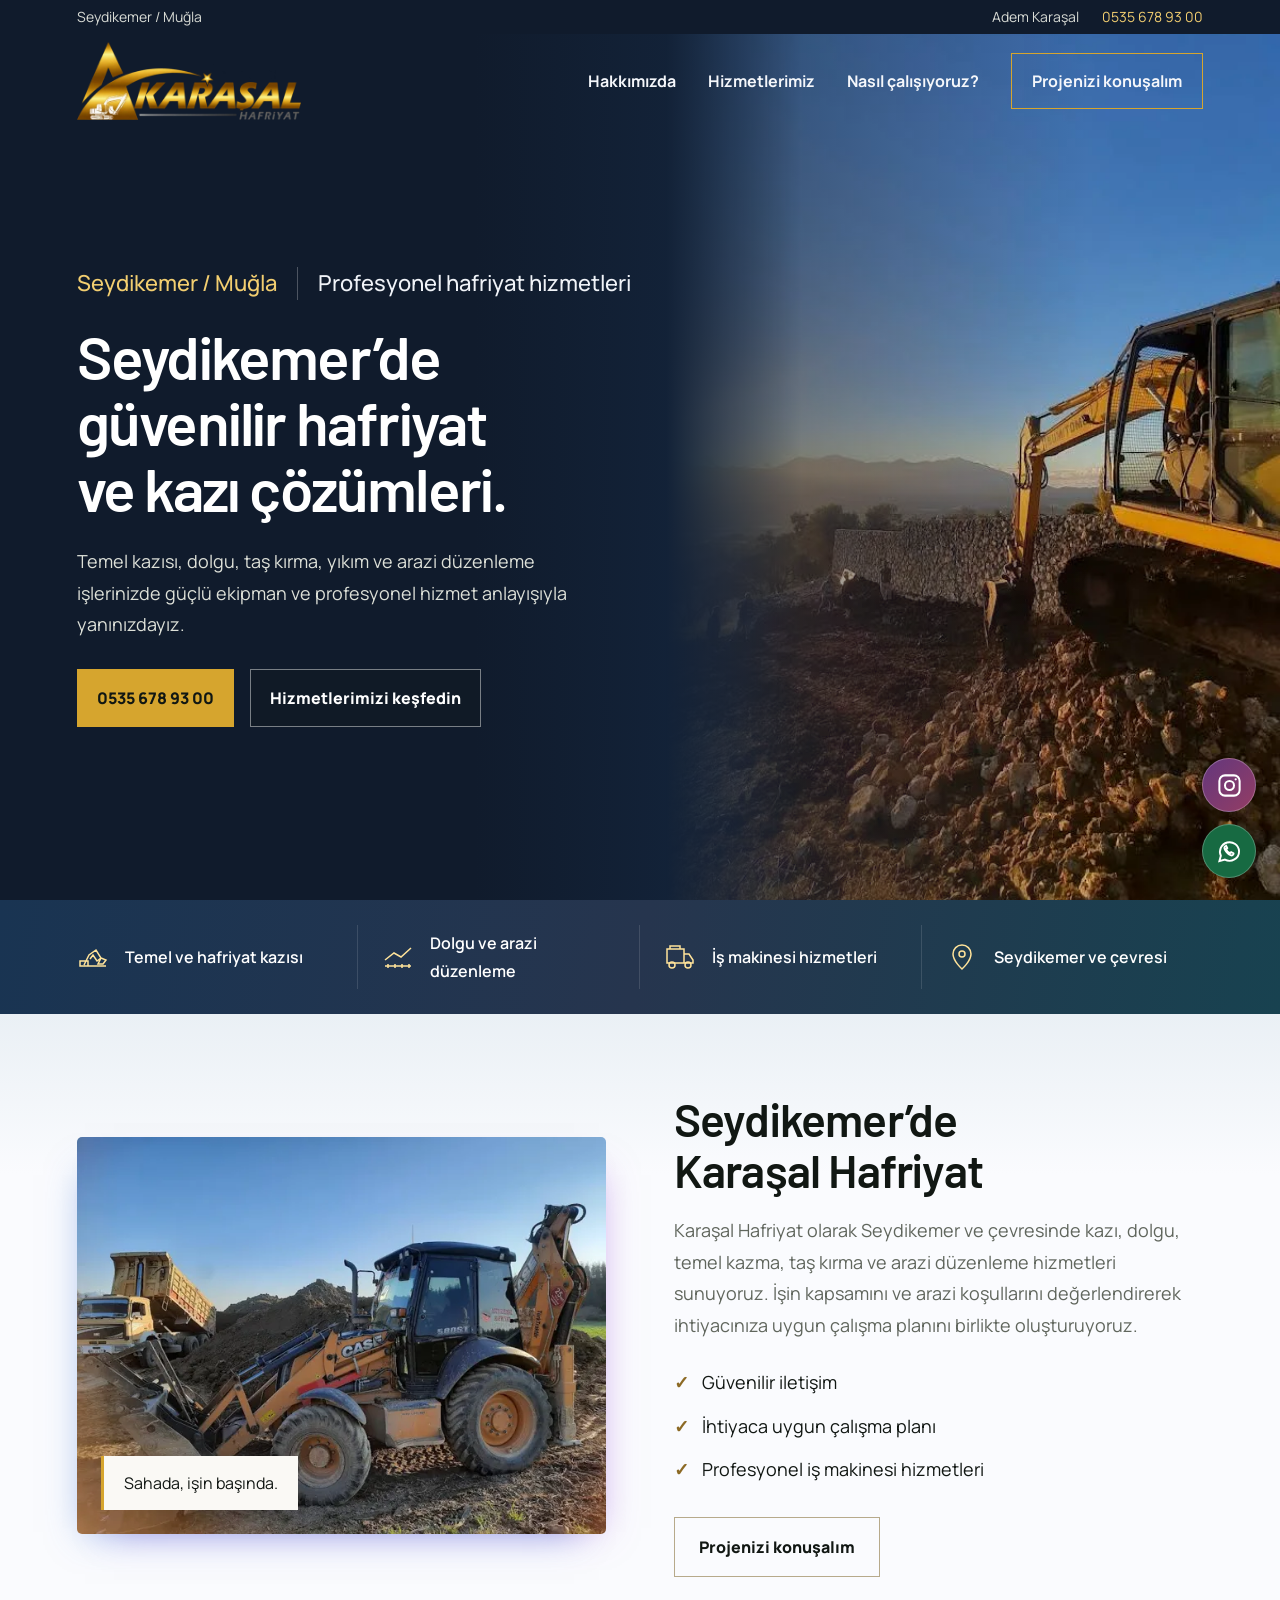
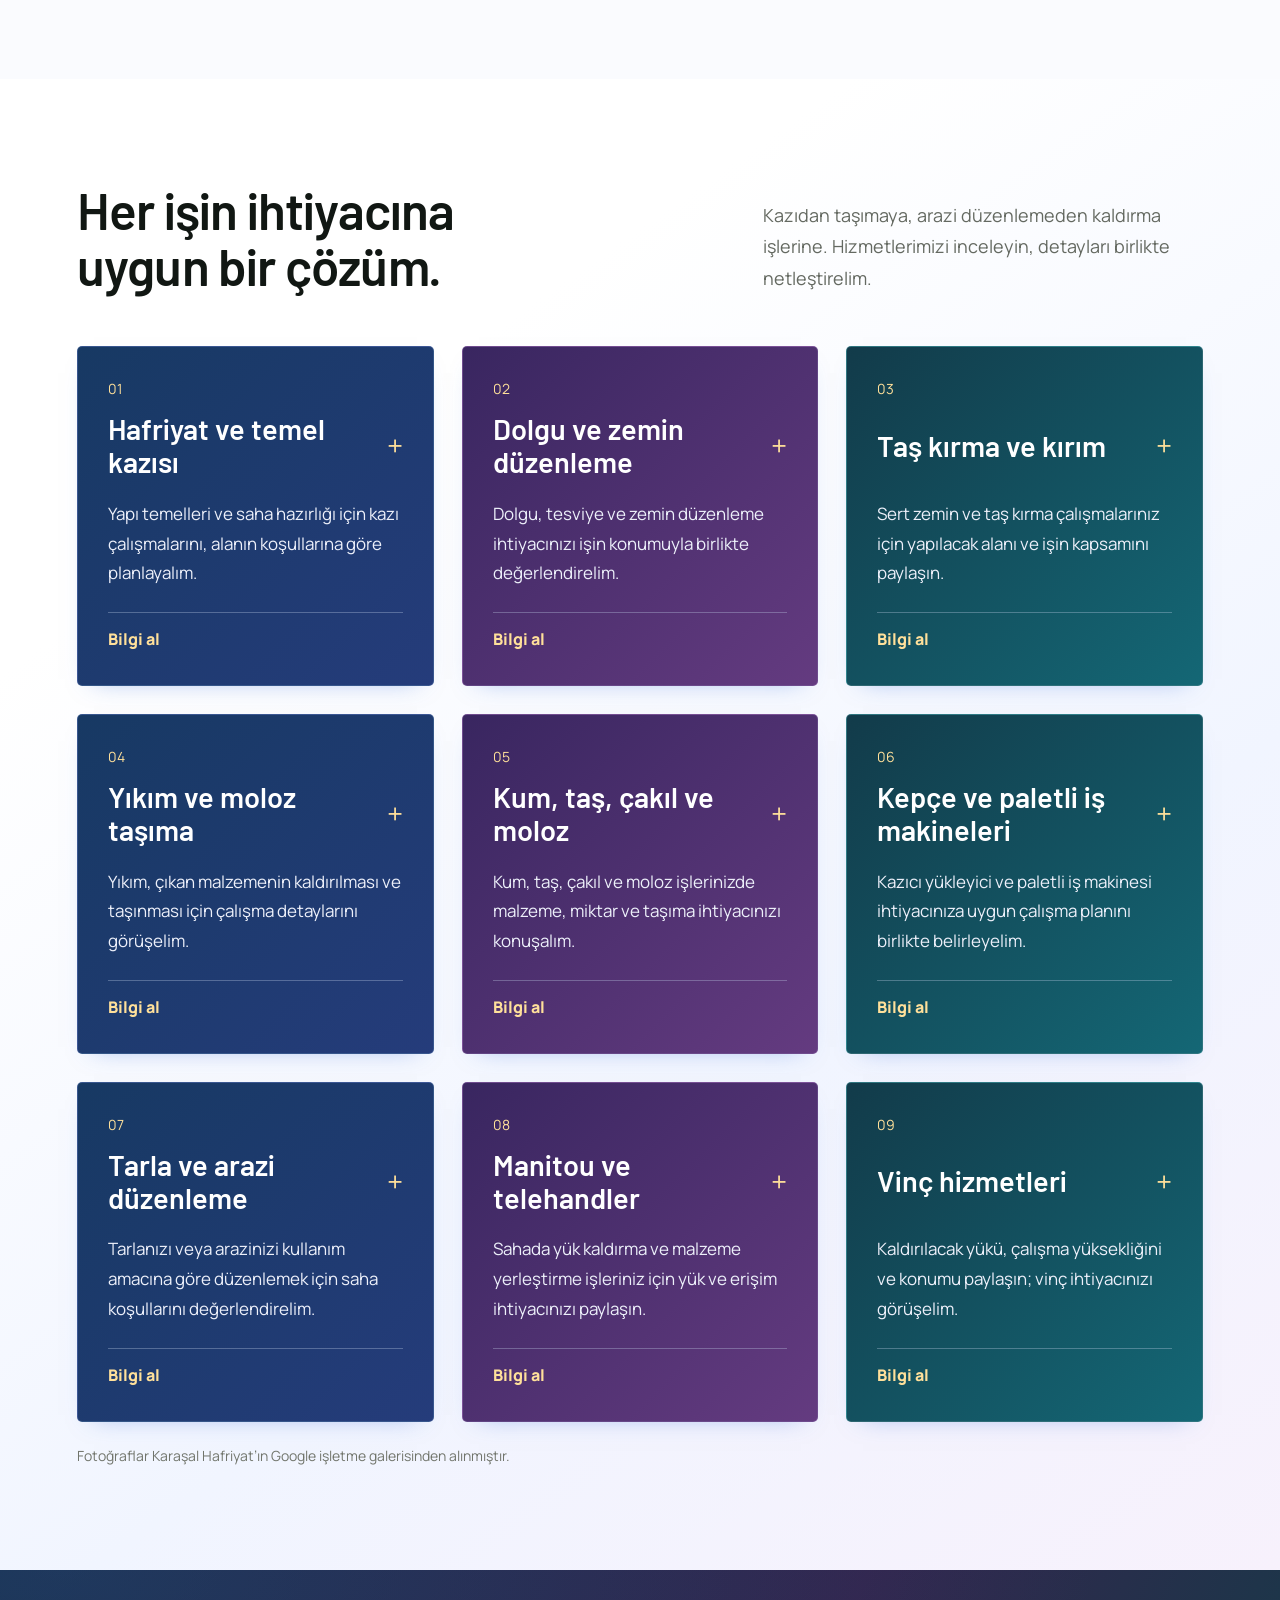
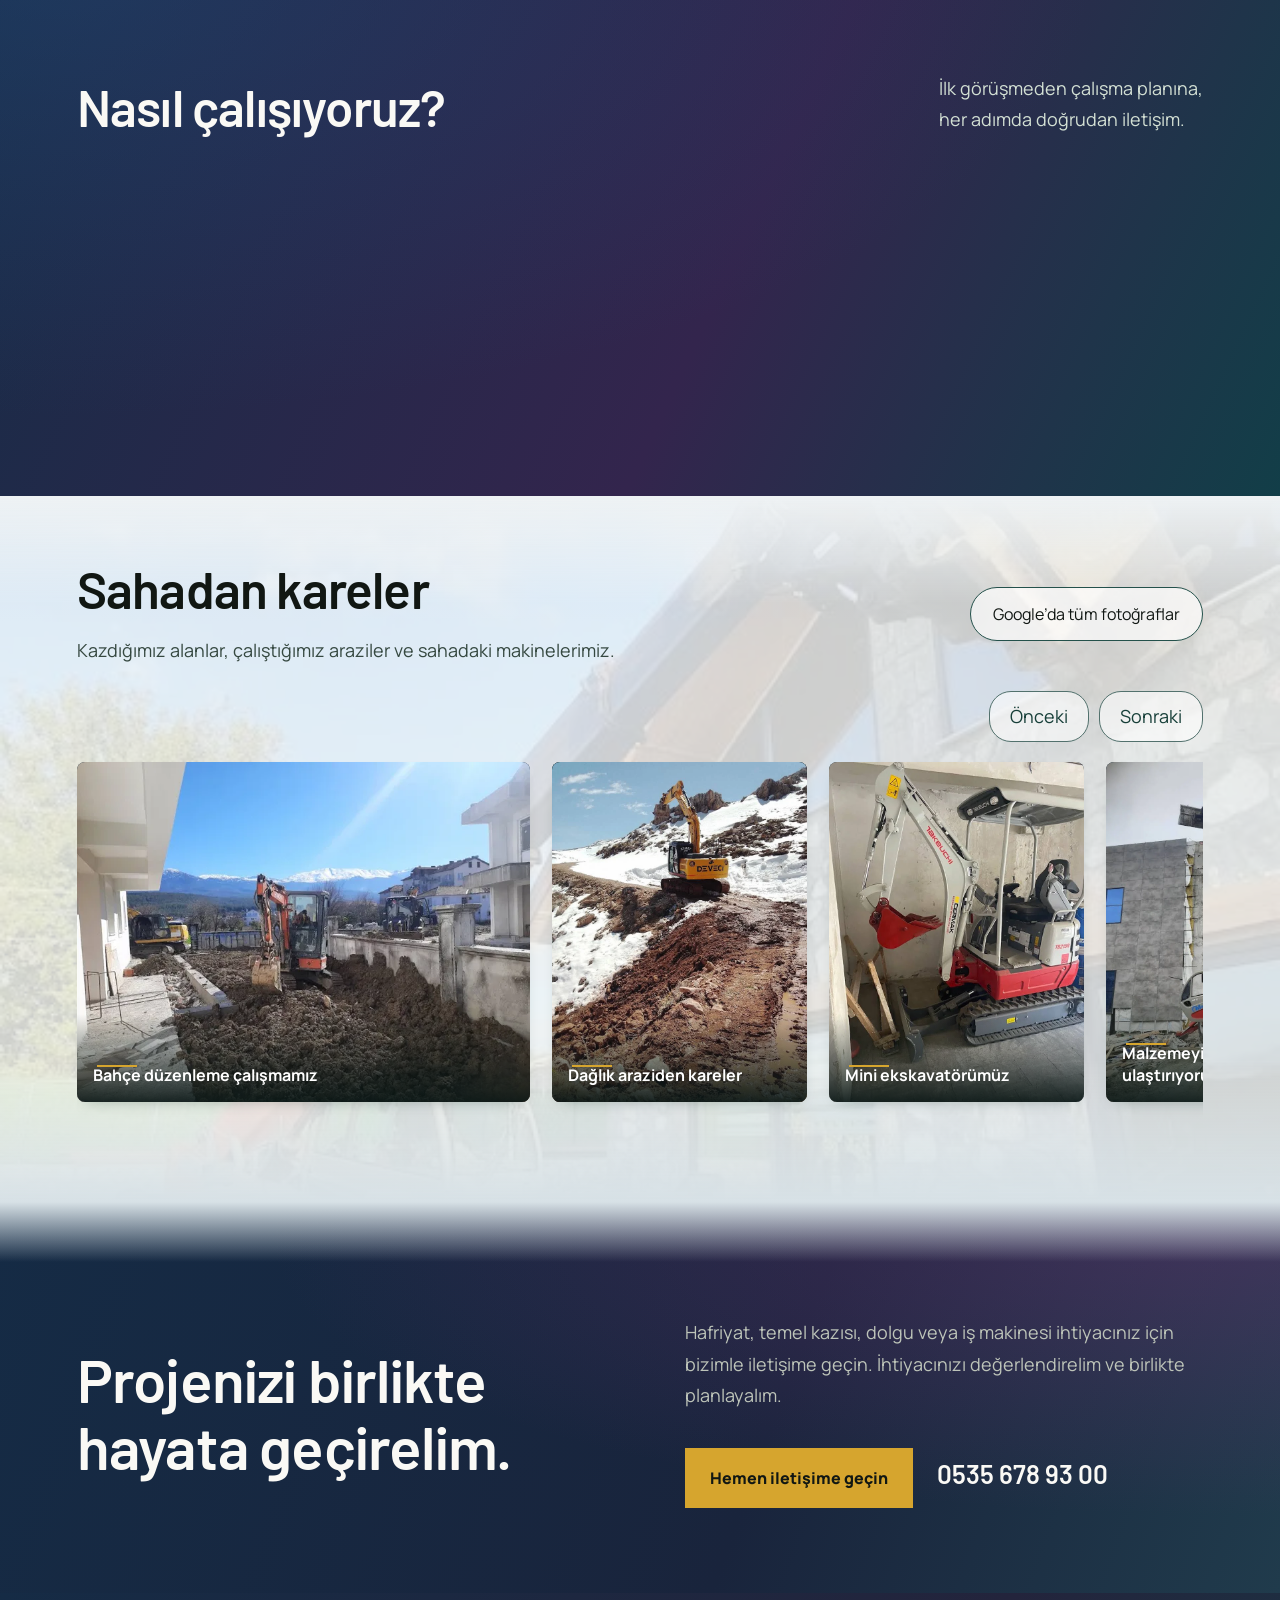
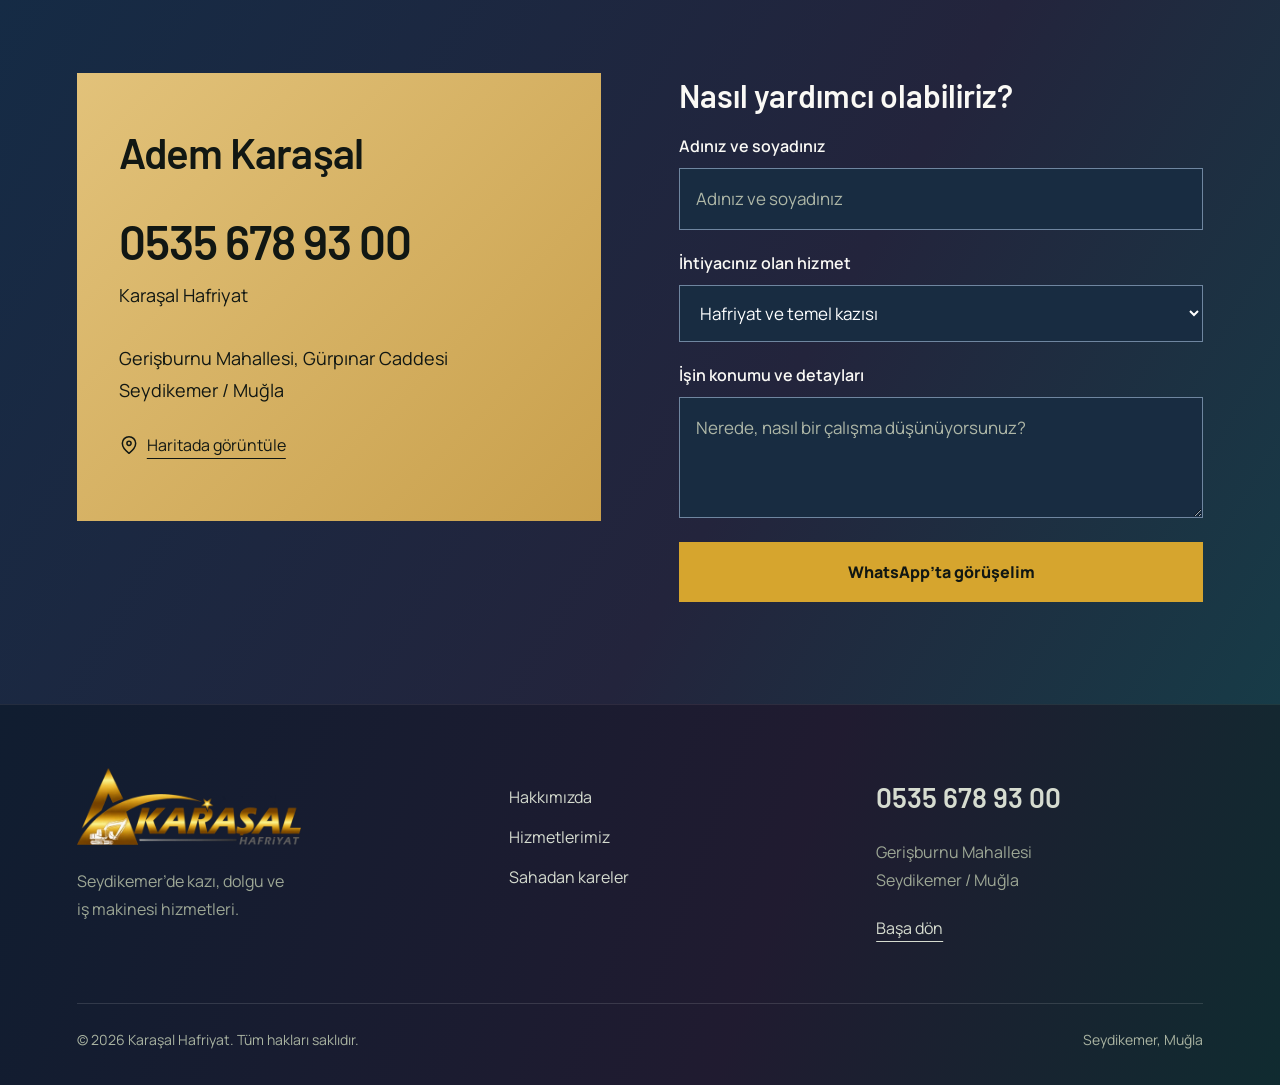
<file: index.html>
<!doctype html>
<html lang="tr">
<head>
<meta charset="utf-8"><meta name="viewport" content="width=device-width, initial-scale=1">
<title>Karaşal Hafriyat | Seydikemer Kazı, Dolgu ve Yıkım</title>
<meta name="description" content="Seydikemer'de Karaşal Hafriyat: temel kazısı, hafriyat, dolgu, taş kırma, yıkım ve tarla düzenleme. Projenizi görüşmek için Adem Karaşal'a ulaşın.">
<meta name="theme-color" content="#111713"><link rel="stylesheet" href="css/karasal.css?v=20261120-social"><script src="script.js?v=20261120-pages" defer></script>
<link rel="icon" href="img/web/logo.webp" type="image/webp"><meta property="og:title" content="Karaşal Hafriyat | Seydikemer"><meta property="og:description" content="Kazı, dolgu, arazi düzenleme ve iş makinesi hizmetleri. Adem Karaşal ile projenizi görüşün."><meta property="og:type" content="website"><script type="application/ld+json">{"@context": "https://schema.org", "@type": "LocalBusiness", "name": "Karaşal Hafriyat", "telephone": "+90 535 678 93 00", "address": {"@type": "PostalAddress", "streetAddress": "Gerişburnu Mahallesi, Gürpınar Caddesi", "addressLocality": "Seydikemer", "addressRegion": "Muğla", "addressCountry": "TR"}, "areaServed": {"@type": "Place", "name": "Seydikemer, Muğla"}}</script></head>
<body>
<a class="skip" href="#main">İçeriğe geç</a>
<div class="topbar"><div class="wrap"><a href="https://www.google.com/maps/search/?api=1&query=Kara%C5%9Fal+Hafriyat+Seydikemer" target="_blank" rel="noopener noreferrer">Seydikemer / Muğla</a><a href="tel:+905356789300">Adem Karaşal <span>0535 678 93 00</span></a></div></div>
<header><div class="wrap nav"><a class="brand" href="#" aria-label="Karaşal Hafriyat ana sayfa"><img src="img/web/logo.webp" alt="Karaşal Hafriyat" width="500" height="172"></a><button class="menu-toggle" aria-controls="navigation" aria-expanded="false" aria-label="Menüyü aç">☰</button><nav id="navigation" aria-label="Ana menü"><a href="#hakkimizda">Hakkımızda</a><a href="#hizmetler">Hizmetlerimiz</a><a href="#surec">Nasıl çalışıyoruz?</a><a href="#iletisim" class="nav-cta">Projenizi konuşalım</a></nav></div></header>
<main id="main">
<section class="hero"><div class="hero-image"><img class="" src="img/web/karasal-gunbatimi.webp" srcset="img/web/karasal-gunbatimi-640.webp 360w, img/web/karasal-gunbatimi.webp 576w" sizes="(max-width: 700px) 100vw, 45vw" alt="Gün batımında dağların önündeki kazı sahasında sarı ekskavatör" fetchpriority="high" width="576" height="1024"></div><div class="wrap hero-content"><div class="hero-location"><a href="https://www.google.com/maps/search/?api=1&query=Kara%C5%9Fal+Hafriyat+Seydikemer" target="_blank" rel="noopener noreferrer">Seydikemer / Muğla</a> <span>Profesyonel hafriyat hizmetleri</span></div><h1>Seydikemer’de<br>güvenilir hafriyat<br>ve kazı çözümleri.</h1><p>Temel kazısı, dolgu, taş kırma, yıkım ve arazi düzenleme işlerinizde güçlü ekipman ve profesyonel hizmet anlayışıyla yanınızdayız.</p><div class="actions"><a class="button gold" href="tel:+905356789300">0535 678 93 00</a><a class="button ghost" href="#hizmetler">Hizmetlerimizi keşfedin </a></div></div></section>
<div class="trust-band"><div class="wrap"><div><svg viewBox="0 0 32 32" fill="none" stroke="currentColor" stroke-width="1.5" aria-hidden="true"><path d="M3 25h26M7 24l5-10 7-5 5 8-4 3-4-6-3 4M3 20h8v5H3zM24 17l5 2-3 4h-5z"/></svg><span>Temel ve hafriyat kazısı</span></div><div><svg viewBox="0 0 32 32" fill="none" stroke="currentColor" stroke-width="1.5" aria-hidden="true"><path d="M3 25h26M3 19l9-7 7 4 10-9M6 27v-4m7 4v-4m7 4v-4m7 4v-4"/></svg><span>Dolgu ve arazi düzenleme</span></div><div><svg viewBox="0 0 32 32" fill="none" stroke="currentColor" stroke-width="1.5" aria-hidden="true"><path d="M3 8h17v14H3zM20 13h5l4 6v3h-9M6 8V5h10v3"/><circle cx="8" cy="24" r="3"/><circle cx="24" cy="24" r="3"/></svg><span>İş makinesi hizmetleri</span></div><div><svg viewBox="0 0 32 32" fill="none" stroke="currentColor" stroke-width="1.5" aria-hidden="true"><path d="M25 13c0 7-9 15-9 15S7 20 7 13a9 9 0 1 1 18 0Z"/><circle cx="16" cy="13" r="3"/></svg><span>Seydikemer ve çevresi</span></div></div></div>
<section class="about section" id="hakkimizda"><div class="wrap about-grid"><figure class="about-image"><img class="" src="img/web/karasal-kepce.webp" srcset="img/web/karasal-kepce-640.webp 640w, img/web/karasal-kepce.webp 1024w" sizes="(max-width: 700px) 100vw, 45vw" alt="Toprak sahasında kazıcı yükleyici ve damperli kamyon" loading="lazy" width="1024" height="768"><figcaption>Sahada, işin başında.</figcaption></figure><div class="about-copy"><h2>Seydikemer’de<br>Karaşal Hafriyat</h2><p>Karaşal Hafriyat olarak Seydikemer ve çevresinde kazı, dolgu, temel kazma, taş kırma ve arazi düzenleme hizmetleri sunuyoruz. İşin kapsamını ve arazi koşullarını değerlendirerek ihtiyacınıza uygun çalışma planını birlikte oluşturuyoruz.</p><ul class="qualities"><li>Güvenilir iletişim</li><li>İhtiyaca uygun çalışma planı</li><li>Profesyonel iş makinesi hizmetleri</li></ul><a class="button outline" href="#iletisim">Projenizi konuşalım </a></div></div></section>
<section class="services section" id="hizmetler"><div class="wrap"><div class="section-heading"><h2>Her işin ihtiyacına<br>uygun bir çözüm.</h2><p>Kazıdan taşımaya, arazi düzenlemeden kaldırma işlerine. Hizmetlerimizi inceleyin, detayları birlikte netleştirelim.</p></div><div class="service-grid"><article class="service-card" data-service-id="0"><div class="service-content"><span class="service-number">01</span><h3><button class="service-open" data-detail="0" aria-haspopup="dialog">Hafriyat ve temel kazısı<span aria-hidden="true">+</span></button></h3><div class="service-preview"><p>Yapı temelleri ve saha hazırlığı için kazı çalışmalarını, alanın koşullarına göre planlayalım.</p><a class="service-link" href="https://wa.me/905356789300?text=Merhaba%2C%20Kara%C5%9Fal%20Hafriyat%20web%20sitenizden%20ula%C5%9F%C4%B1yorum.%20Hafriyat%20ve%20temel%20kaz%C4%B1s%C4%B1%20konusunda%20bilgi%20almak%20istiyorum." target="_blank" rel="noopener noreferrer">Bilgi al </a></div></div><template id="detail-0"><div class="detail-copy"><p class="detail-label">Hizmetlerimiz</p><h2 id="detail-title-0">Hafriyat ve temel kazısı</h2><p>Yapı temelleri ve saha hazırlığı için kazı çalışmalarını, alanın koşullarına göre planlayalım.</p><h3>Kullanım alanları</h3><ul><li>Yapı temelleri için kazı</li><li>Saha ve zemin hazırlığı</li><li>Dar alanlarda kazı ihtiyacı</li></ul><a class="button gold" href="https://wa.me/905356789300?text=Merhaba%2C%20Kara%C5%9Fal%20Hafriyat%20web%20sitenizden%20ula%C5%9F%C4%B1yorum.%20Hafriyat%20ve%20temel%20kaz%C4%B1s%C4%B1%20konusunda%20bilgi%20almak%20istiyorum." target="_blank" rel="noopener noreferrer">WhatsApp üzerinden teklif al</a></div></template></article><article class="service-card" data-service-id="1"><div class="service-content"><span class="service-number">02</span><h3><button class="service-open" data-detail="1" aria-haspopup="dialog">Dolgu ve zemin düzenleme<span aria-hidden="true">+</span></button></h3><div class="service-preview"><p>Dolgu, tesviye ve zemin düzenleme ihtiyacınızı işin konumuyla birlikte değerlendirelim.</p><a class="service-link" href="https://wa.me/905356789300?text=Merhaba%2C%20Kara%C5%9Fal%20Hafriyat%20web%20sitenizden%20ula%C5%9F%C4%B1yorum.%20Dolgu%20ve%20zemin%20d%C3%BCzenleme%20konusunda%20bilgi%20almak%20istiyorum." target="_blank" rel="noopener noreferrer">Bilgi al </a></div></div><template id="detail-1"><div class="detail-copy"><p class="detail-label">Hizmetlerimiz</p><h2 id="detail-title-1">Dolgu ve zemin düzenleme</h2><p>Dolgu, tesviye ve zemin düzenleme ihtiyacınızı işin konumuyla birlikte değerlendirelim.</p><h3>Kullanım alanları</h3><ul><li>Arazi dolgu çalışmaları</li><li>Kot ve seviye düzenleme</li><li>Kullanım alanı hazırlığı</li></ul><a class="button gold" href="https://wa.me/905356789300?text=Merhaba%2C%20Kara%C5%9Fal%20Hafriyat%20web%20sitenizden%20ula%C5%9F%C4%B1yorum.%20Dolgu%20ve%20zemin%20d%C3%BCzenleme%20konusunda%20bilgi%20almak%20istiyorum." target="_blank" rel="noopener noreferrer">WhatsApp üzerinden teklif al</a></div></template></article><article class="service-card" data-service-id="2"><div class="service-content"><span class="service-number">03</span><h3><button class="service-open" data-detail="2" aria-haspopup="dialog">Taş kırma ve kırım<span aria-hidden="true">+</span></button></h3><div class="service-preview"><p>Sert zemin ve taş kırma çalışmalarınız için yapılacak alanı ve işin kapsamını paylaşın.</p><a class="service-link" href="https://wa.me/905356789300?text=Merhaba%2C%20Kara%C5%9Fal%20Hafriyat%20web%20sitenizden%20ula%C5%9F%C4%B1yorum.%20Ta%C5%9F%20k%C4%B1rma%20ve%20k%C4%B1r%C4%B1m%20konusunda%20bilgi%20almak%20istiyorum." target="_blank" rel="noopener noreferrer">Bilgi al </a></div></div><template id="detail-2"><div class="detail-copy"><p class="detail-label">Hizmetlerimiz</p><h2 id="detail-title-2">Taş kırma ve kırım</h2><p>Sert zemin ve taş kırma çalışmalarınız için yapılacak alanı ve işin kapsamını paylaşın.</p><h3>Kullanım alanları</h3><ul><li>Taşlı zeminlerde çalışma</li><li>Sert zeminde kırım ihtiyacı</li><li>Kazı öncesi saha hazırlığı</li></ul><a class="button gold" href="https://wa.me/905356789300?text=Merhaba%2C%20Kara%C5%9Fal%20Hafriyat%20web%20sitenizden%20ula%C5%9F%C4%B1yorum.%20Ta%C5%9F%20k%C4%B1rma%20ve%20k%C4%B1r%C4%B1m%20konusunda%20bilgi%20almak%20istiyorum." target="_blank" rel="noopener noreferrer">WhatsApp üzerinden teklif al</a></div></template></article><article class="service-card" data-service-id="3"><div class="service-content"><span class="service-number">04</span><h3><button class="service-open" data-detail="3" aria-haspopup="dialog">Yıkım ve moloz taşıma<span aria-hidden="true">+</span></button></h3><div class="service-preview"><p>Yıkım, çıkan malzemenin kaldırılması ve taşınması için çalışma detaylarını görüşelim.</p><a class="service-link" href="https://wa.me/905356789300?text=Merhaba%2C%20Kara%C5%9Fal%20Hafriyat%20web%20sitenizden%20ula%C5%9F%C4%B1yorum.%20Y%C4%B1k%C4%B1m%20ve%20moloz%20ta%C5%9F%C4%B1ma%20konusunda%20bilgi%20almak%20istiyorum." target="_blank" rel="noopener noreferrer">Bilgi al </a></div></div><template id="detail-3"><div class="detail-copy"><p class="detail-label">Hizmetlerimiz</p><h2 id="detail-title-3">Yıkım ve moloz taşıma</h2><p>Yıkım, çıkan malzemenin kaldırılması ve taşınması için çalışma detaylarını görüşelim.</p><h3>Kullanım alanları</h3><ul><li>Yıkım ihtiyacının değerlendirilmesi</li><li>Çıkan molozun kaldırılması</li><li>Sahadan malzeme taşınması</li></ul><a class="button gold" href="https://wa.me/905356789300?text=Merhaba%2C%20Kara%C5%9Fal%20Hafriyat%20web%20sitenizden%20ula%C5%9F%C4%B1yorum.%20Y%C4%B1k%C4%B1m%20ve%20moloz%20ta%C5%9F%C4%B1ma%20konusunda%20bilgi%20almak%20istiyorum." target="_blank" rel="noopener noreferrer">WhatsApp üzerinden teklif al</a></div></template></article><article class="service-card" data-service-id="4"><div class="service-content"><span class="service-number">05</span><h3><button class="service-open" data-detail="4" aria-haspopup="dialog">Kum, taş, çakıl ve moloz<span aria-hidden="true">+</span></button></h3><div class="service-preview"><p>Kum, taş, çakıl ve moloz işlerinizde malzeme, miktar ve taşıma ihtiyacınızı konuşalım.</p><a class="service-link" href="https://wa.me/905356789300?text=Merhaba%2C%20Kara%C5%9Fal%20Hafriyat%20web%20sitenizden%20ula%C5%9F%C4%B1yorum.%20Kum%2C%20ta%C5%9F%2C%20%C3%A7ak%C4%B1l%20ve%20moloz%20konusunda%20bilgi%20almak%20istiyorum." target="_blank" rel="noopener noreferrer">Bilgi al </a></div></div><template id="detail-4"><div class="detail-copy"><p class="detail-label">Hizmetlerimiz</p><h2 id="detail-title-4">Kum, taş, çakıl ve moloz</h2><p>Kum, taş, çakıl ve moloz işlerinizde malzeme, miktar ve taşıma ihtiyacınızı konuşalım.</p><h3>Kullanım alanları</h3><ul><li>Malzeme ve miktar planlama</li><li>Kum, taş ve çakıl ihtiyaçları</li><li>Moloz kaldırma ve taşıma</li></ul><a class="button gold" href="https://wa.me/905356789300?text=Merhaba%2C%20Kara%C5%9Fal%20Hafriyat%20web%20sitenizden%20ula%C5%9F%C4%B1yorum.%20Kum%2C%20ta%C5%9F%2C%20%C3%A7ak%C4%B1l%20ve%20moloz%20konusunda%20bilgi%20almak%20istiyorum." target="_blank" rel="noopener noreferrer">WhatsApp üzerinden teklif al</a></div></template></article><article class="service-card" data-service-id="5"><div class="service-content"><span class="service-number">06</span><h3><button class="service-open" data-detail="5" aria-haspopup="dialog">Kepçe ve paletli iş makineleri<span aria-hidden="true">+</span></button></h3><div class="service-preview"><p>Kazıcı yükleyici ve paletli iş makinesi ihtiyacınıza uygun çalışma planını birlikte belirleyelim.</p><a class="service-link" href="https://wa.me/905356789300?text=Merhaba%2C%20Kara%C5%9Fal%20Hafriyat%20web%20sitenizden%20ula%C5%9F%C4%B1yorum.%20Kep%C3%A7e%20ve%20paletli%20i%C5%9F%20makineleri%20konusunda%20bilgi%20almak%20istiyorum." target="_blank" rel="noopener noreferrer">Bilgi al </a></div></div><template id="detail-5"><div class="detail-copy"><p class="detail-label">Hizmetlerimiz</p><h2 id="detail-title-5">Kepçe ve paletli iş makineleri</h2><p>Kazıcı yükleyici ve paletli iş makinesi ihtiyacınıza uygun çalışma planını birlikte belirleyelim.</p><h3>Kullanım alanları</h3><ul><li>Kazı ve yükleme işleri</li><li>Paletli makine gerektiren araziler</li><li>Dar alanlarda mini makine ihtiyacı</li></ul><a class="button gold" href="https://wa.me/905356789300?text=Merhaba%2C%20Kara%C5%9Fal%20Hafriyat%20web%20sitenizden%20ula%C5%9F%C4%B1yorum.%20Kep%C3%A7e%20ve%20paletli%20i%C5%9F%20makineleri%20konusunda%20bilgi%20almak%20istiyorum." target="_blank" rel="noopener noreferrer">WhatsApp üzerinden teklif al</a></div></template></article><article class="service-card" data-service-id="6"><div class="service-content"><span class="service-number">07</span><h3><button class="service-open" data-detail="6" aria-haspopup="dialog">Tarla ve arazi düzenleme<span aria-hidden="true">+</span></button></h3><div class="service-preview"><p>Tarlanızı veya arazinizi kullanım amacına göre düzenlemek için saha koşullarını değerlendirelim.</p><a class="service-link" href="https://wa.me/905356789300?text=Merhaba%2C%20Kara%C5%9Fal%20Hafriyat%20web%20sitenizden%20ula%C5%9F%C4%B1yorum.%20Tarla%20ve%20arazi%20d%C3%BCzenleme%20konusunda%20bilgi%20almak%20istiyorum." target="_blank" rel="noopener noreferrer">Bilgi al </a></div></div><template id="detail-6"><div class="detail-copy"><p class="detail-label">Hizmetlerimiz</p><h2 id="detail-title-6">Tarla ve arazi düzenleme</h2><p>Tarlanızı veya arazinizi kullanım amacına göre düzenlemek için saha koşullarını değerlendirelim.</p><h3>Kullanım alanları</h3><ul><li>Tarla yüzeyini düzenleme</li><li>Arazi kullanımına hazırlık</li><li>Zemin ve seviye düzenleme</li></ul><a class="button gold" href="https://wa.me/905356789300?text=Merhaba%2C%20Kara%C5%9Fal%20Hafriyat%20web%20sitenizden%20ula%C5%9F%C4%B1yorum.%20Tarla%20ve%20arazi%20d%C3%BCzenleme%20konusunda%20bilgi%20almak%20istiyorum." target="_blank" rel="noopener noreferrer">WhatsApp üzerinden teklif al</a></div></template></article><article class="service-card" data-service-id="7"><div class="service-content"><span class="service-number">08</span><h3><button class="service-open" data-detail="7" aria-haspopup="dialog">Manitou ve telehandler<span aria-hidden="true">+</span></button></h3><div class="service-preview"><p>Sahada yük kaldırma ve malzeme yerleştirme işleriniz için yük ve erişim ihtiyacınızı paylaşın.</p><a class="service-link" href="https://wa.me/905356789300?text=Merhaba%2C%20Kara%C5%9Fal%20Hafriyat%20web%20sitenizden%20ula%C5%9F%C4%B1yorum.%20Manitou%20ve%20telehandler%20konusunda%20bilgi%20almak%20istiyorum." target="_blank" rel="noopener noreferrer">Bilgi al </a></div></div><template id="detail-7"><div class="detail-copy"><p class="detail-label">Hizmetlerimiz</p><h2 id="detail-title-7">Manitou ve telehandler</h2><p>Sahada yük kaldırma ve malzeme yerleştirme işleriniz için yük ve erişim ihtiyacınızı paylaşın.</p><h3>Kullanım alanları</h3><ul><li>Sahada malzeme kaldırma</li><li>Yükün çalışma alanına yerleştirilmesi</li><li>Erişim ve yük ihtiyacının planlanması</li></ul><a class="button gold" href="https://wa.me/905356789300?text=Merhaba%2C%20Kara%C5%9Fal%20Hafriyat%20web%20sitenizden%20ula%C5%9F%C4%B1yorum.%20Manitou%20ve%20telehandler%20konusunda%20bilgi%20almak%20istiyorum." target="_blank" rel="noopener noreferrer">WhatsApp üzerinden teklif al</a></div></template></article><article class="service-card" data-service-id="8"><div class="service-content"><span class="service-number">09</span><h3><button class="service-open" data-detail="8" aria-haspopup="dialog">Vinç hizmetleri<span aria-hidden="true">+</span></button></h3><div class="service-preview"><p>Kaldırılacak yükü, çalışma yüksekliğini ve konumu paylaşın; vinç ihtiyacınızı görüşelim.</p><a class="service-link" href="https://wa.me/905356789300?text=Merhaba%2C%20Kara%C5%9Fal%20Hafriyat%20web%20sitenizden%20ula%C5%9F%C4%B1yorum.%20Vin%C3%A7%20hizmetleri%20konusunda%20bilgi%20almak%20istiyorum." target="_blank" rel="noopener noreferrer">Bilgi al </a></div></div><template id="detail-8"><div class="detail-copy"><p class="detail-label">Hizmetlerimiz</p><h2 id="detail-title-8">Vinç hizmetleri</h2><p>Kaldırılacak yükü, çalışma yüksekliğini ve konumu paylaşın; vinç ihtiyacınızı görüşelim.</p><h3>Kullanım alanları</h3><ul><li>Yük kaldırma ihtiyacı</li><li>Sahada yük yerleştirme</li><li>Yükseklik ve erişim planlama</li></ul><a class="button gold" href="https://wa.me/905356789300?text=Merhaba%2C%20Kara%C5%9Fal%20Hafriyat%20web%20sitenizden%20ula%C5%9F%C4%B1yorum.%20Vin%C3%A7%20hizmetleri%20konusunda%20bilgi%20almak%20istiyorum." target="_blank" rel="noopener noreferrer">WhatsApp üzerinden teklif al</a></div></template></article></div><p class="source-note">Fotoğraflar Karaşal Hafriyat’ın Google işletme galerisinden alınmıştır.</p></div></section>
<section class="process section" id="surec"><div class="wrap"><div class="section-heading"><h2>Nasıl çalışıyoruz?</h2><p>İlk görüşmeden çalışma planına,<br>her adımda doğrudan iletişim.</p></div><div class="steps"><article class="reveal"><span class="step-number">01</span><h3>İhtiyacınızı paylaşın</h3><p>İşin türünü, konumunu ve çalışma beklentinizi bize anlatın.</p></article><article class="reveal"><span class="step-number">02</span><h3>Sahayı değerlendirelim</h3><p>Arazi koşullarını ve yapılacak işin kapsamını birlikte belirleyelim.</p></article><article class="reveal"><span class="step-number">03</span><h3>Çalışmayı planlayalım</h3><p>İşin detaylarını, teklif ve uygun çalışma takvimini görüşelim.</p></article></div></div></section>
<section class="gallery section" id="sahadan"><div class="wrap"><div class="section-heading"><div><h2>Sahadan kareler</h2><p>Kazdığımız alanlar, çalıştığımız araziler ve sahadaki makinelerimiz.</p></div><a class="underlink" href="https://www.google.com/maps/search/?api=1&query=Kara%C5%9Fal+Hafriyat+Seydikemer" target="_blank" rel="noopener noreferrer">Google’da tüm fotoğraflar</a></div><div class="gallery-rail-controls"><button type="button" data-rail="prev" aria-label="Galeride önceki fotoğraflar">Önceki</button><button type="button" data-rail="next" aria-label="Galeride sonraki fotoğraflar">Sonraki</button></div><div class="gallery-grid" tabindex="0" aria-label="Saha fotoğrafları"><button class="gallery-item gallery-0" data-gallery="img/web/karasal-kazi.webp" data-caption="Bahçe düzenleme çalışmamız" aria-label="Bahçe düzenleme çalışmamız fotoğrafını büyüt"><img class="" src="img/web/karasal-kazi.webp" srcset="img/web/karasal-kazi-640.webp 640w, img/web/karasal-kazi.webp 1024w" sizes="(max-width: 700px) 100vw, 45vw" alt="Bahçe düzenleme alanındaki Karaşal Hafriyat mini ekskavatörü" loading="lazy" width="1024" height="768"><span>Bahçe düzenleme çalışmamız</span></button><button class="gallery-item gallery-1" data-gallery="img/web/karasal-dag.webp" data-caption="Dağlık araziden kareler" aria-label="Dağlık araziden kareler fotoğrafını büyüt"><img class="" src="img/web/karasal-dag.webp" srcset="img/web/karasal-dag-640.webp 480w, img/web/karasal-dag.webp 768w" sizes="(max-width: 700px) 100vw, 45vw" alt="Dağlık arazide çalışan sarı paletli ekskavatör" loading="lazy" width="768" height="1024"><span>Dağlık araziden kareler</span></button><button class="gallery-item gallery-2" data-gallery="img/web/karasal-mini.webp" data-caption="Mini ekskavatörümüz" aria-label="Mini ekskavatörümüz fotoğrafını büyüt"><img class="" src="img/web/karasal-mini.webp" srcset="img/web/karasal-mini-640.webp 480w, img/web/karasal-mini.webp 768w" sizes="(max-width: 700px) 100vw, 45vw" alt="Yapı içinde bulunan kompakt paletli mini ekskavatör" loading="lazy" width="768" height="1024"><span>Mini ekskavatörümüz</span></button><button class="gallery-item gallery-3" data-gallery="img/web/karasal-telehandler.webp" data-caption="Malzemeyi yapı seviyesine ulaştırıyoruz" aria-label="Malzemeyi yapı seviyesine ulaştırıyoruz fotoğrafını büyüt"><img class="" src="img/web/karasal-telehandler.webp" srcset="img/web/karasal-telehandler-640.webp 480w, img/web/karasal-telehandler.webp 768w" sizes="(max-width: 700px) 100vw, 45vw" alt="İnşaat sahasında çalışan kırmızı Manitou telehandler" loading="lazy" width="768" height="1024"><span>Malzemeyi yapı seviyesine ulaştırıyoruz</span></button><button class="gallery-item gallery-4" data-gallery="img/web/karasal-vinc.webp" data-caption="Yapı sahasında yükü yerine yerleştiriyoruz" aria-label="Yapı sahasında yükü yerine yerleştiriyoruz fotoğrafını büyüt"><img class="" src="img/web/karasal-vinc.webp" srcset="img/web/karasal-vinc-640.webp 480w, img/web/karasal-vinc.webp 768w" sizes="(max-width: 700px) 100vw, 45vw" alt="Yapı sahasında yük kaldıran Adem Karaşal vinçli kamyonu" loading="lazy" width="768" height="1024"><span>Yapı sahasında yükü yerine yerleştiriyoruz</span></button><button class="gallery-item gallery-5" data-gallery="img/web/karasal-kamyon.webp" data-caption="Vincimizin çalışma hazırlığı" aria-label="Vincimizin çalışma hazırlığı fotoğrafını büyüt"><img class="" src="img/web/karasal-kamyon.webp" srcset="img/web/karasal-kamyon-640.webp 640w, img/web/karasal-kamyon.webp 1024w" sizes="(max-width: 700px) 100vw, 45vw" alt="Adem Karaşal yazılı kırmızı vinçli kamyon" loading="lazy" width="1024" height="473"><span>Vincimizin çalışma hazırlığı</span></button><button class="gallery-item gallery-6" data-gallery="img/web/karasal-duvar.webp" data-caption="Duvar çevresine vinçle erişiyoruz" aria-label="Duvar çevresine vinçle erişiyoruz fotoğrafını büyüt"><img src="img/web/karasal-duvar.webp" alt="Duvarları örülen yapı sahasının arkasından uzanan vinç" loading="lazy" width="576" height="1024"><span>Duvar çevresine vinçle erişiyoruz</span></button></div></div></section>
<section class="project-cta"><div class="wrap"><h2>Projenizi birlikte<br>hayata geçirelim.</h2><div><p>Hafriyat, temel kazısı, dolgu veya iş makinesi ihtiyacınız için bizimle iletişime geçin. İhtiyacınızı değerlendirelim ve birlikte planlayalım.</p><a class="button gold" href="#iletisim">Hemen iletişime geçin</a><a class="cta-phone" href="tel:+905356789300">0535 678 93 00</a></div></div></section>
<section class="contact" id="iletisim"><div class="contact-info"><h2>Adem Karaşal</h2><a class="phone" href="tel:+905356789300">0535 678 93 00</a><p class="contact-name">Karaşal Hafriyat</p><div class="address">Gerişburnu Mahallesi, Gürpınar Caddesi<br><a href="https://www.google.com/maps/search/?api=1&query=Kara%C5%9Fal+Hafriyat+Seydikemer" target="_blank" rel="noopener noreferrer">Seydikemer / Muğla</a></div><a class="underlink map-link" href="https://www.google.com/maps/search/?api=1&query=Kara%C5%9Fal+Hafriyat+Seydikemer" target="_blank" rel="noopener noreferrer"><svg width="20" height="20" viewBox="0 0 24 24" fill="none" stroke="currentColor" stroke-width="1.8" stroke-linecap="round" stroke-linejoin="round" aria-hidden="true"><path d="M20 10c0 6-8 12-8 12S4 16 4 10a8 8 0 1 1 16 0Z"/><circle cx="12" cy="10" r="2.5"/></svg>Haritada görüntüle</a></div><form id="quote-form"><h3>Nasıl yardımcı olabiliriz?</h3><label for="name">Adınız ve soyadınız</label><input id="name" name="name" autocomplete="name" placeholder="Adınız ve soyadınız" required maxlength="100"><label for="service">İhtiyacınız olan hizmet</label><select id="service" name="service"><option>Hafriyat ve temel kazısı</option><option>Dolgu ve zemin düzenleme</option><option>Taş kırma ve kırım</option><option>Yıkım ve moloz taşıma</option><option>Kum, taş, çakıl ve moloz</option><option>Kepçe ve paletli iş makineleri</option><option>Tarla ve arazi düzenleme</option><option>Manitou ve telehandler</option><option>Vinç hizmetleri</option><option>Diğer</option></select><label for="message">İşin konumu ve detayları</label><textarea id="message" name="message" rows="3" required maxlength="1500" placeholder="Nerede, nasıl bir çalışma düşünüyorsunuz?"></textarea><button class="button gold" type="submit">WhatsApp’ta görüşelim</button></form></section>
</main>
<footer><div class="wrap footer-main"><div><a href="#main" class="brand"><img src="img/web/logo.webp" alt="Karaşal Hafriyat" width="500" height="172" loading="lazy"></a><p>Seydikemer’de kazı, dolgu ve<br>iş makinesi hizmetleri.</p></div><nav aria-label="Alt menü"><a href="#hakkimizda">Hakkımızda</a><a href="#hizmetler">Hizmetlerimiz</a><a href="#sahadan">Sahadan kareler</a></nav><div class="footer-contact"><a href="tel:+905356789300">0535 678 93 00</a><p>Gerişburnu Mahallesi<br><a href="https://www.google.com/maps/search/?api=1&query=Kara%C5%9Fal+Hafriyat+Seydikemer" target="_blank" rel="noopener noreferrer">Seydikemer / Muğla</a></p><a href="#main" class="underlink">Başa dön </a></div></div><div class="wrap footer-bottom"><span>© <span id="year">2026</span> Karaşal Hafriyat. Tüm hakları saklıdır.</span><span>Seydikemer, Muğla</span></div></footer>
<div class="social-floats" aria-label="Sosyal medya"><a class="social-float instagram-float" href="https://www.instagram.com/karasalhafriyat/" target="_blank" rel="noopener noreferrer" aria-label="Instagram profilimizi ziyaret edin"><svg viewBox="0 0 24 24" fill="none" stroke="currentColor" stroke-width="1.8" aria-hidden="true"><rect x="3" y="3" width="18" height="18" rx="5"/><circle cx="12" cy="12" r="4"/><circle cx="17.5" cy="6.5" r="1" fill="currentColor" stroke="none"/></svg></a><a class="social-float whatsapp-float" href="https://wa.me/905356789300?text=Merhaba%2C%20Kara%C5%9Fal%20Hafriyat%20web%20sitenizden%20ula%C5%9F%C4%B1yorum.%20Hizmetleriniz%20konusunda%20bilgi%20almak%20istiyorum." target="_blank" rel="noopener noreferrer" aria-label="WhatsApp üzerinden iletişime geç"><svg viewBox="0 0 24 24" fill="none" stroke="currentColor" stroke-width="1.7" aria-hidden="true"><path d="M20.5 11.7a8.5 8.5 0 0 1-12.6 7.5L3 20.5l1.3-4.7A8.5 8.5 0 1 1 20.5 11.7Z"/><path d="M8 7.5c-2 2 3 8 6 8 1 0 2-1.5 1.5-2l-2-1-1 1c-1.5-.5-3-2-3.5-3.5l1-1-1-2Z"/></svg></a></div>
<dialog id="service-dialog" aria-label="Hizmet detayı"><button class="dialog-close" type="button" aria-label="Hizmet detayını kapat">×</button><div class="detail-body"></div></dialog>
<dialog id="gallery-dialog" class="lightbox" aria-labelledby="gallery-caption"><button class="dialog-close" type="button" aria-label="Fotoğrafı kapat">×</button><figure><img id="gallery-image" alt=""><figcaption id="gallery-caption" aria-live="polite"></figcaption></figure><div class="gallery-controls"><button type="button" id="gallery-prev">Önceki</button><span id="gallery-position" aria-live="polite"></span><button type="button" id="gallery-next">Sonraki</button></div></dialog>
</body></html>
</file>
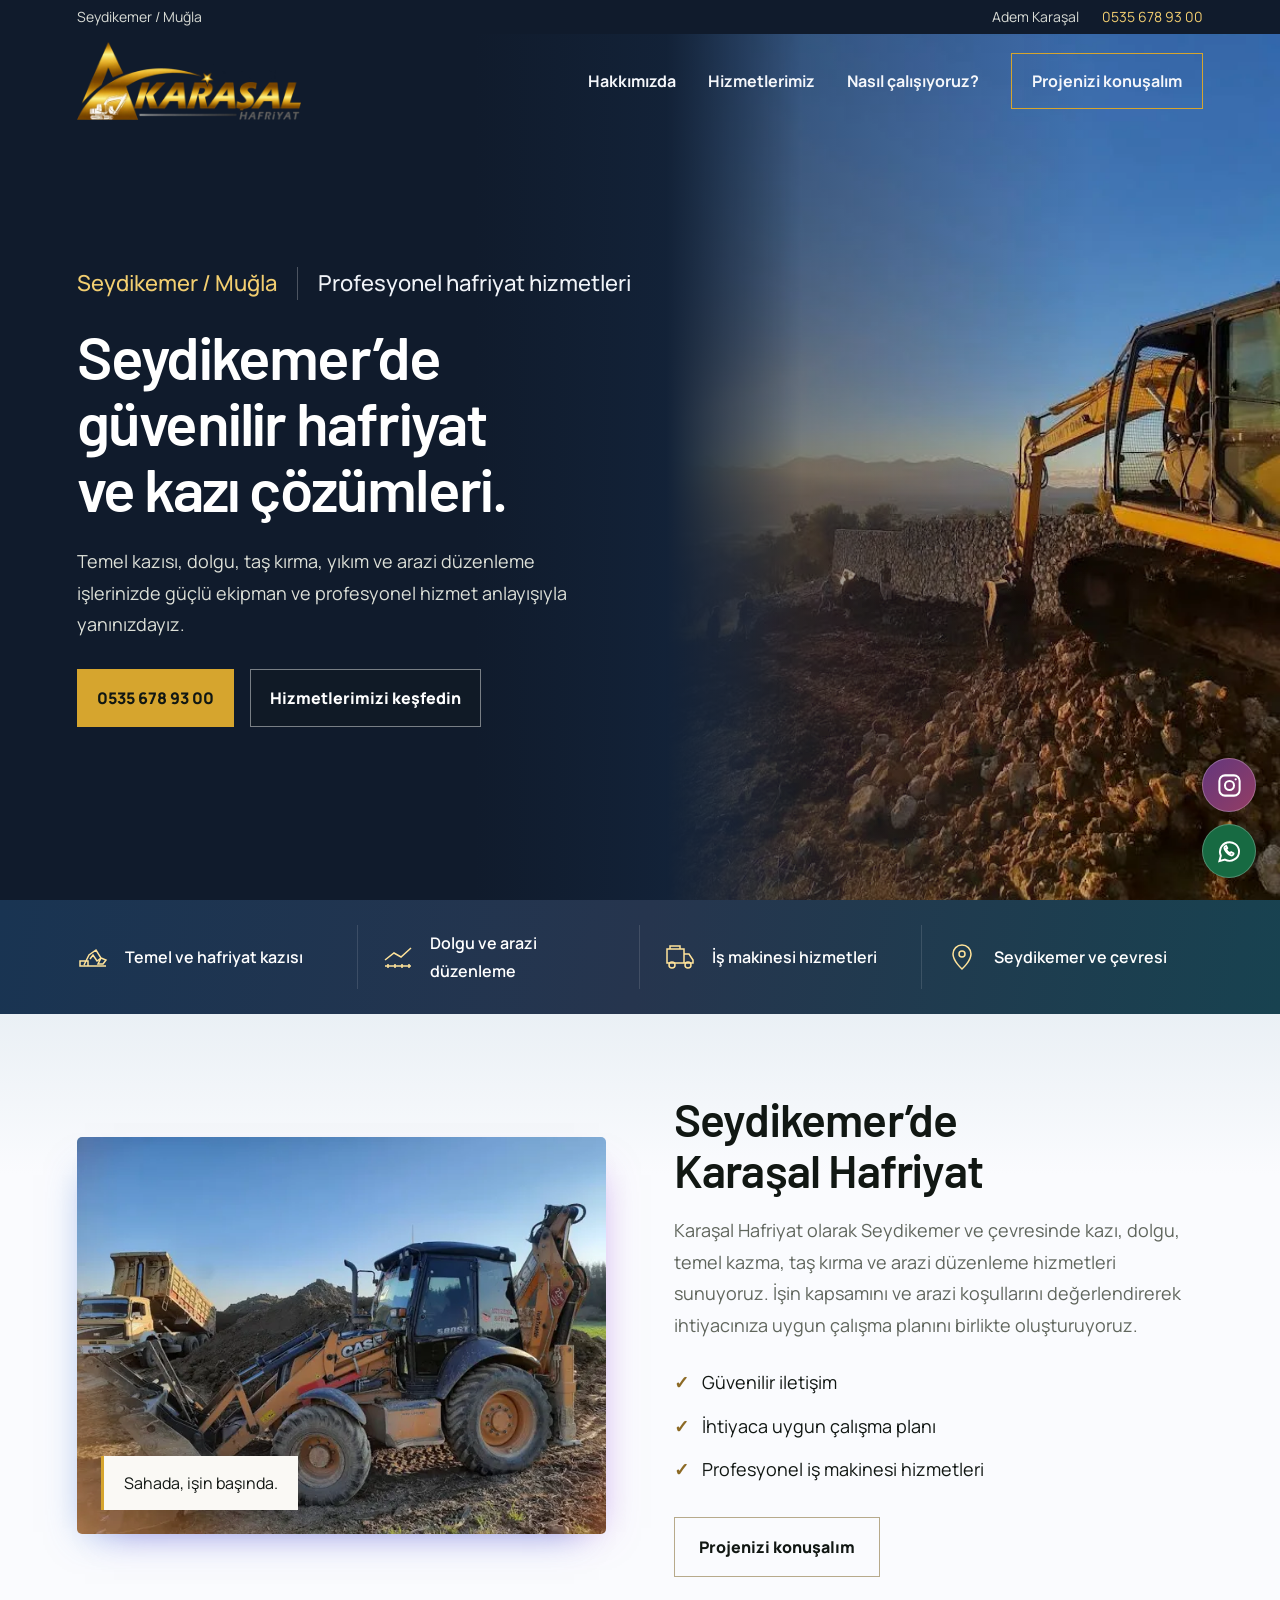
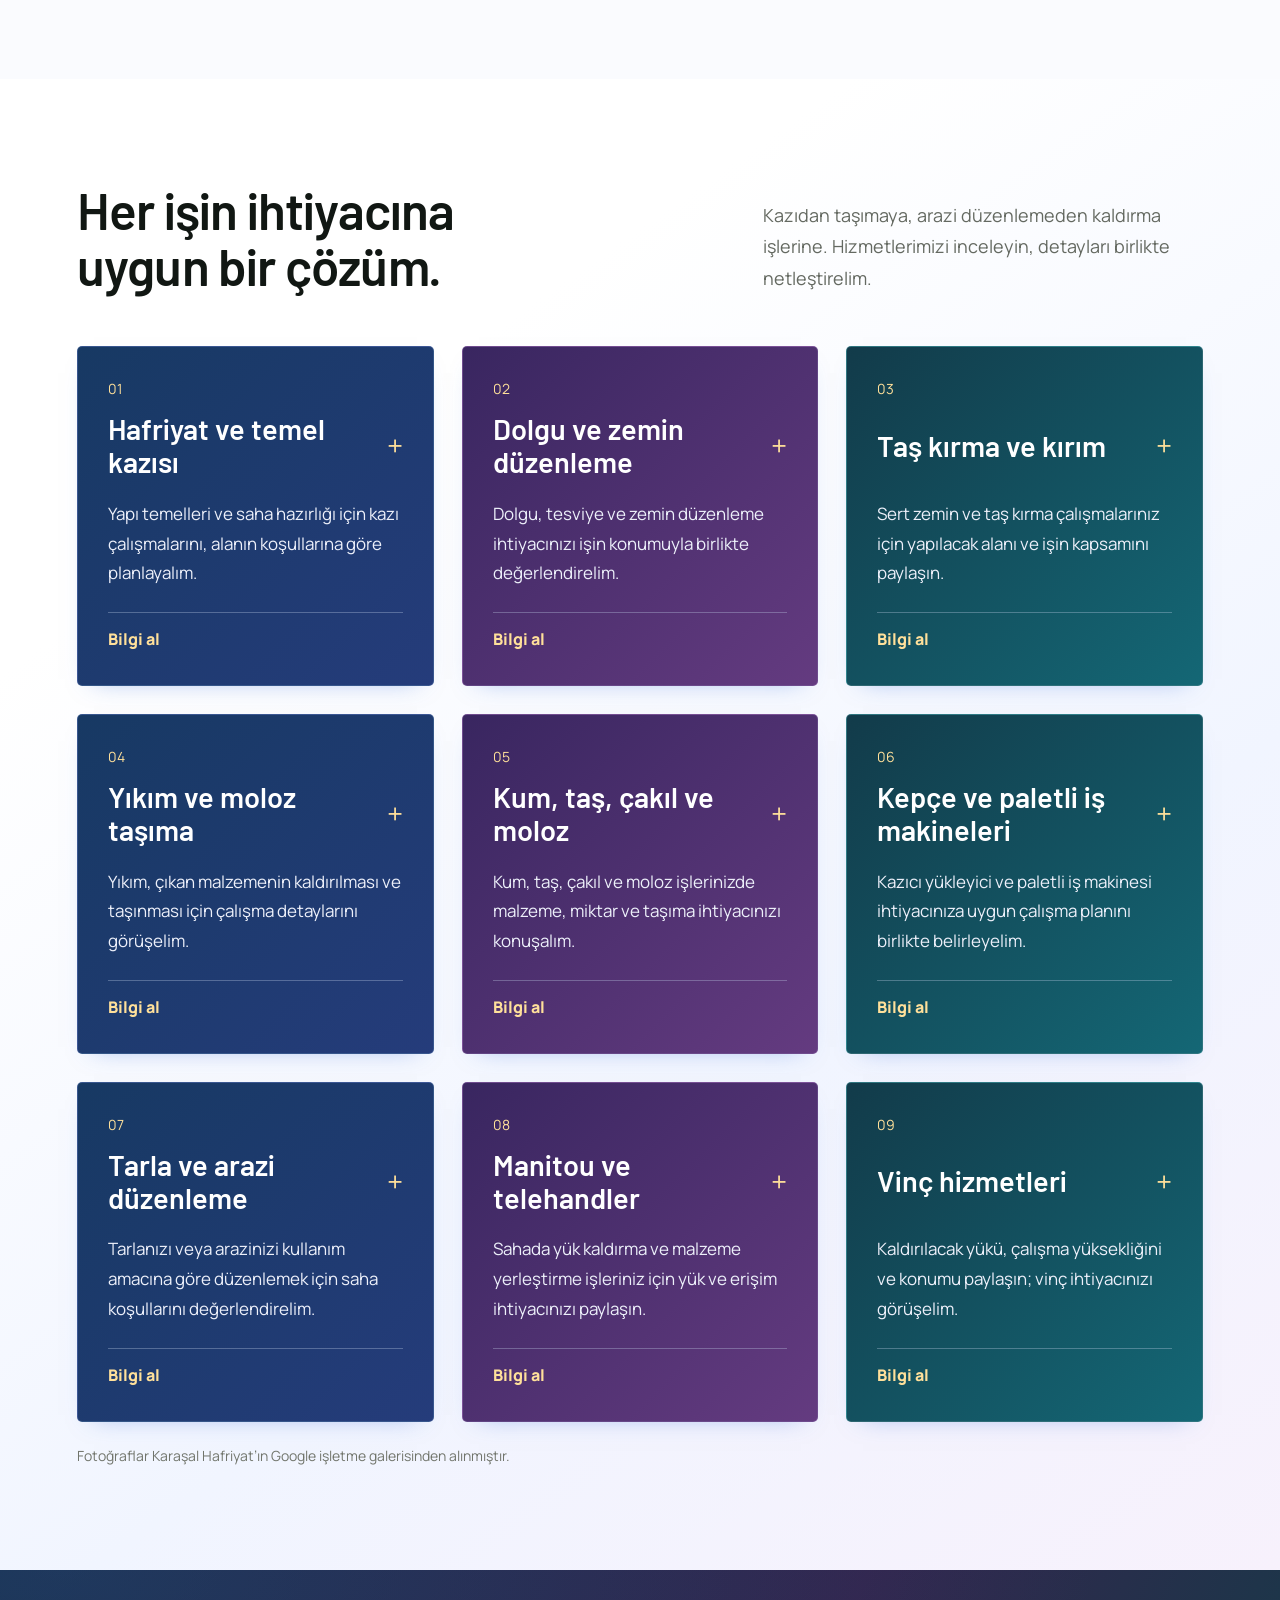
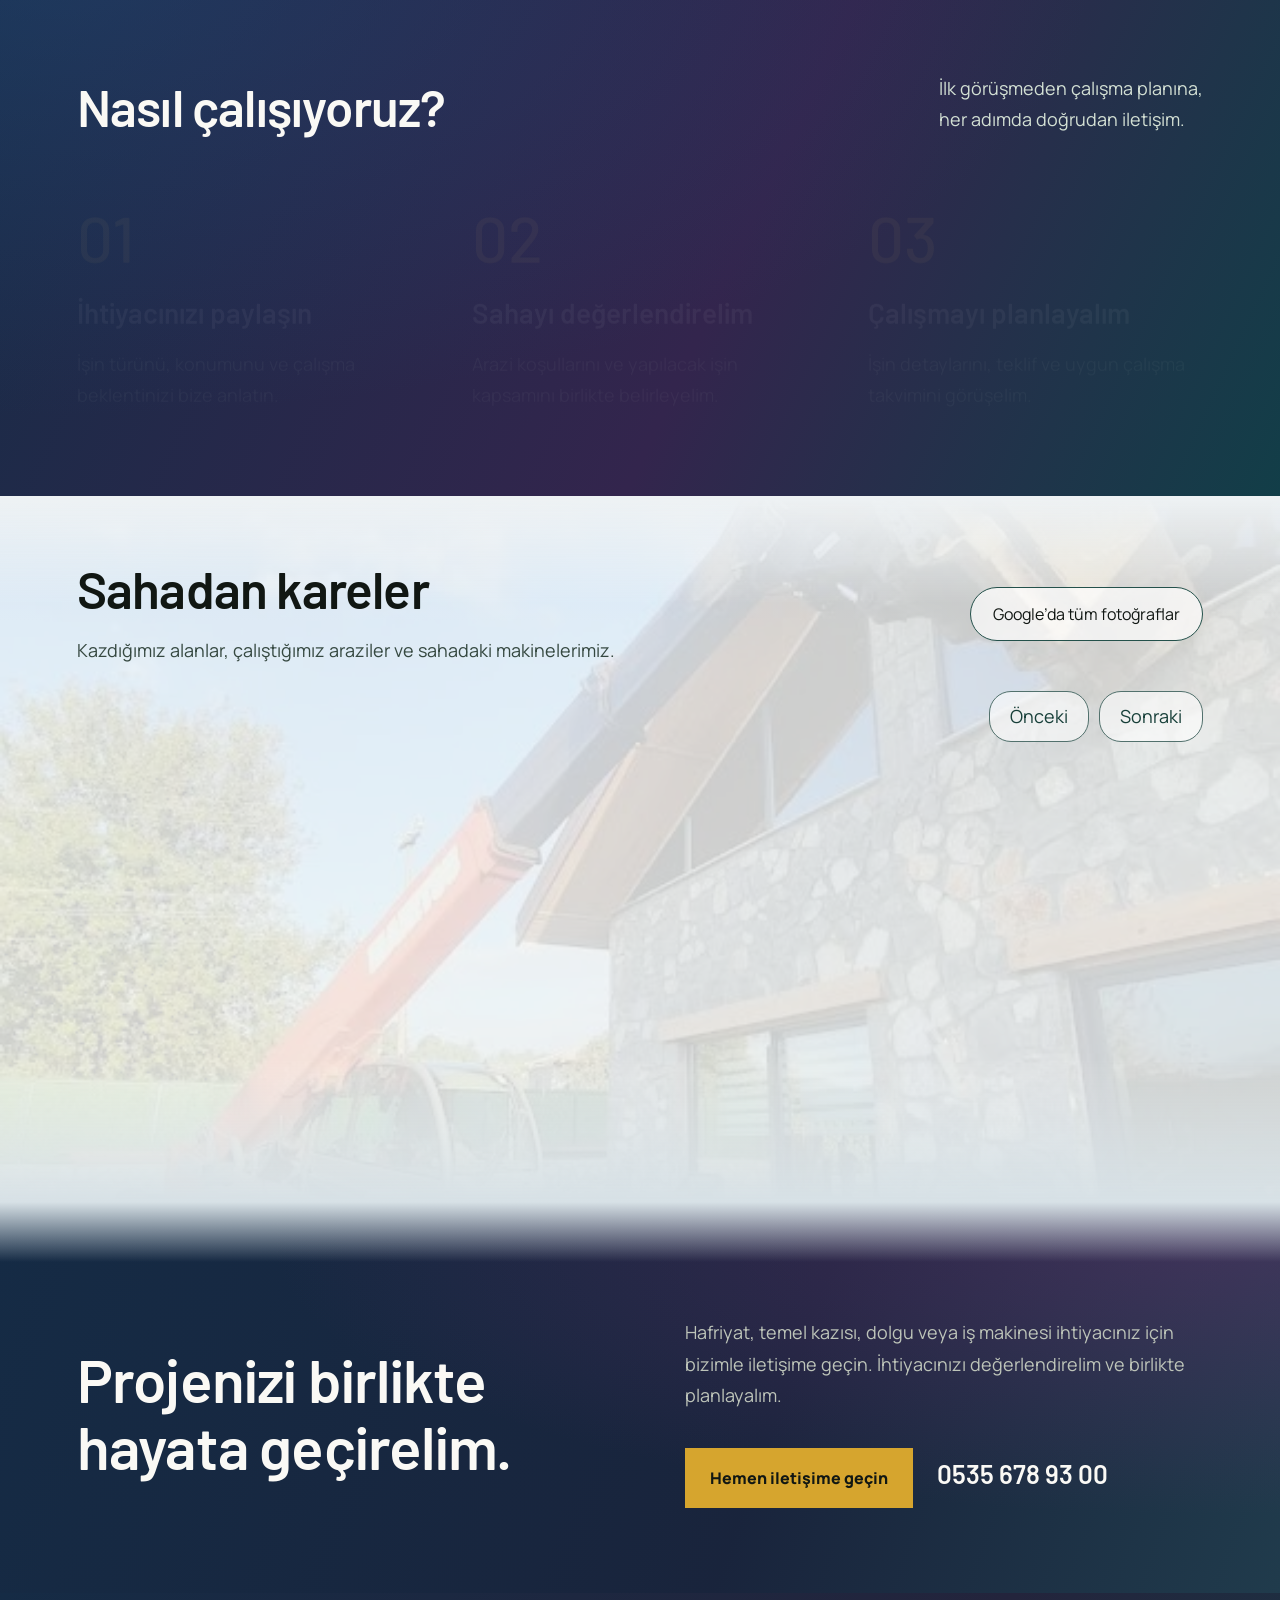
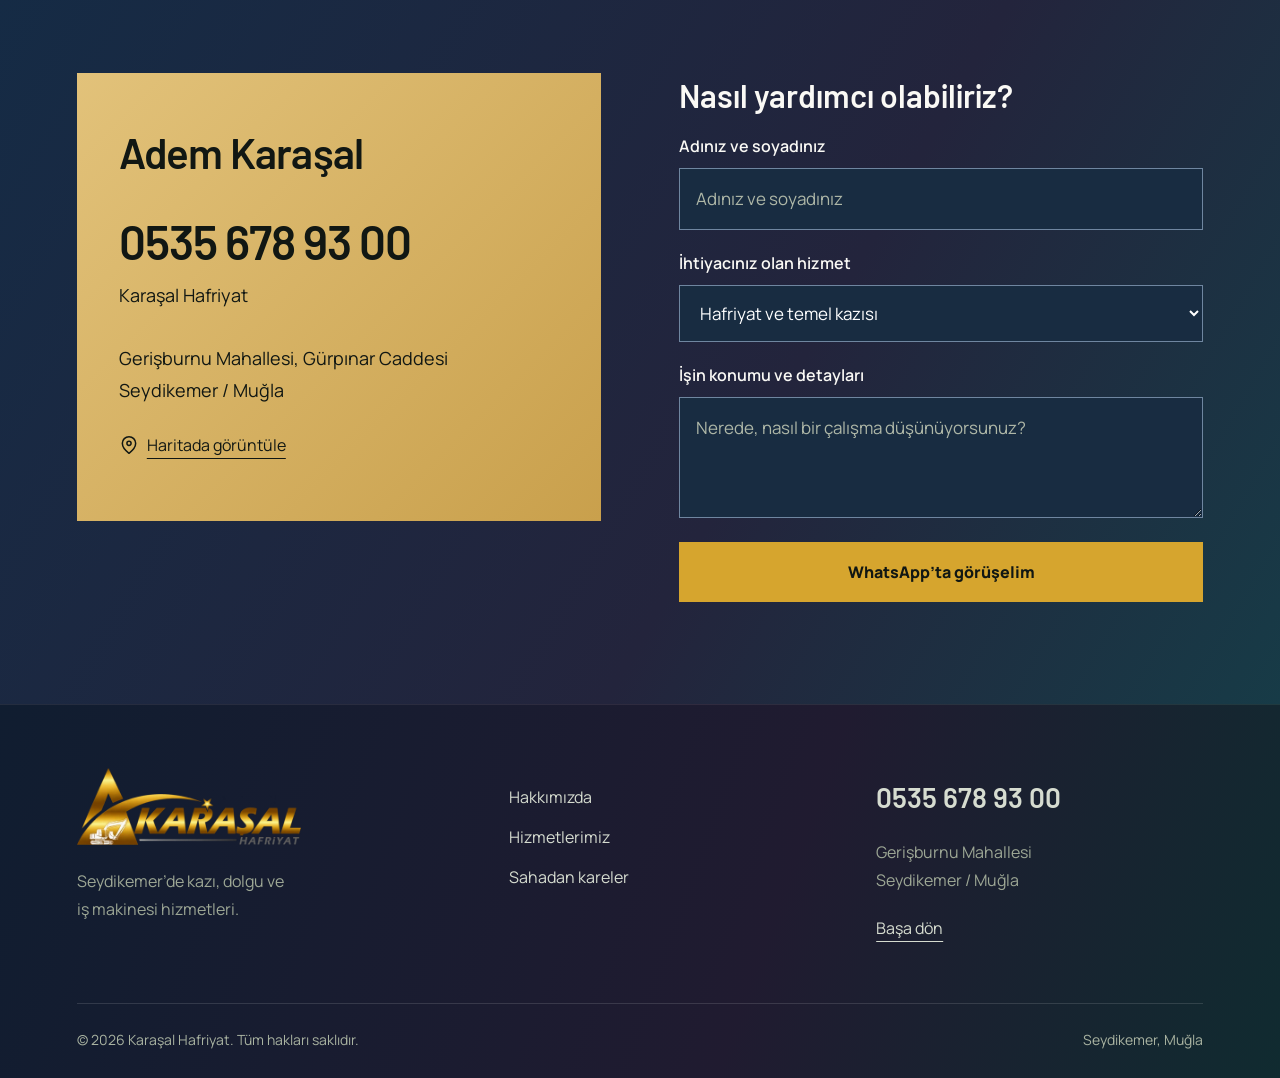
<file: hizmetler/genel-muteahhitlik.html>
<!doctype html><html lang="tr"><head><meta charset="utf-8"><meta name="viewport" content="width=device-width, initial-scale=1"><title>Karaşal Hafriyat</title><meta http-equiv="refresh" content="0;url=../index.html#hizmetler"></head><body><p><a href="../index.html#hizmetler">Karaşal Hafriyat sitesine devam edin.</a></p></body></html>
</file>
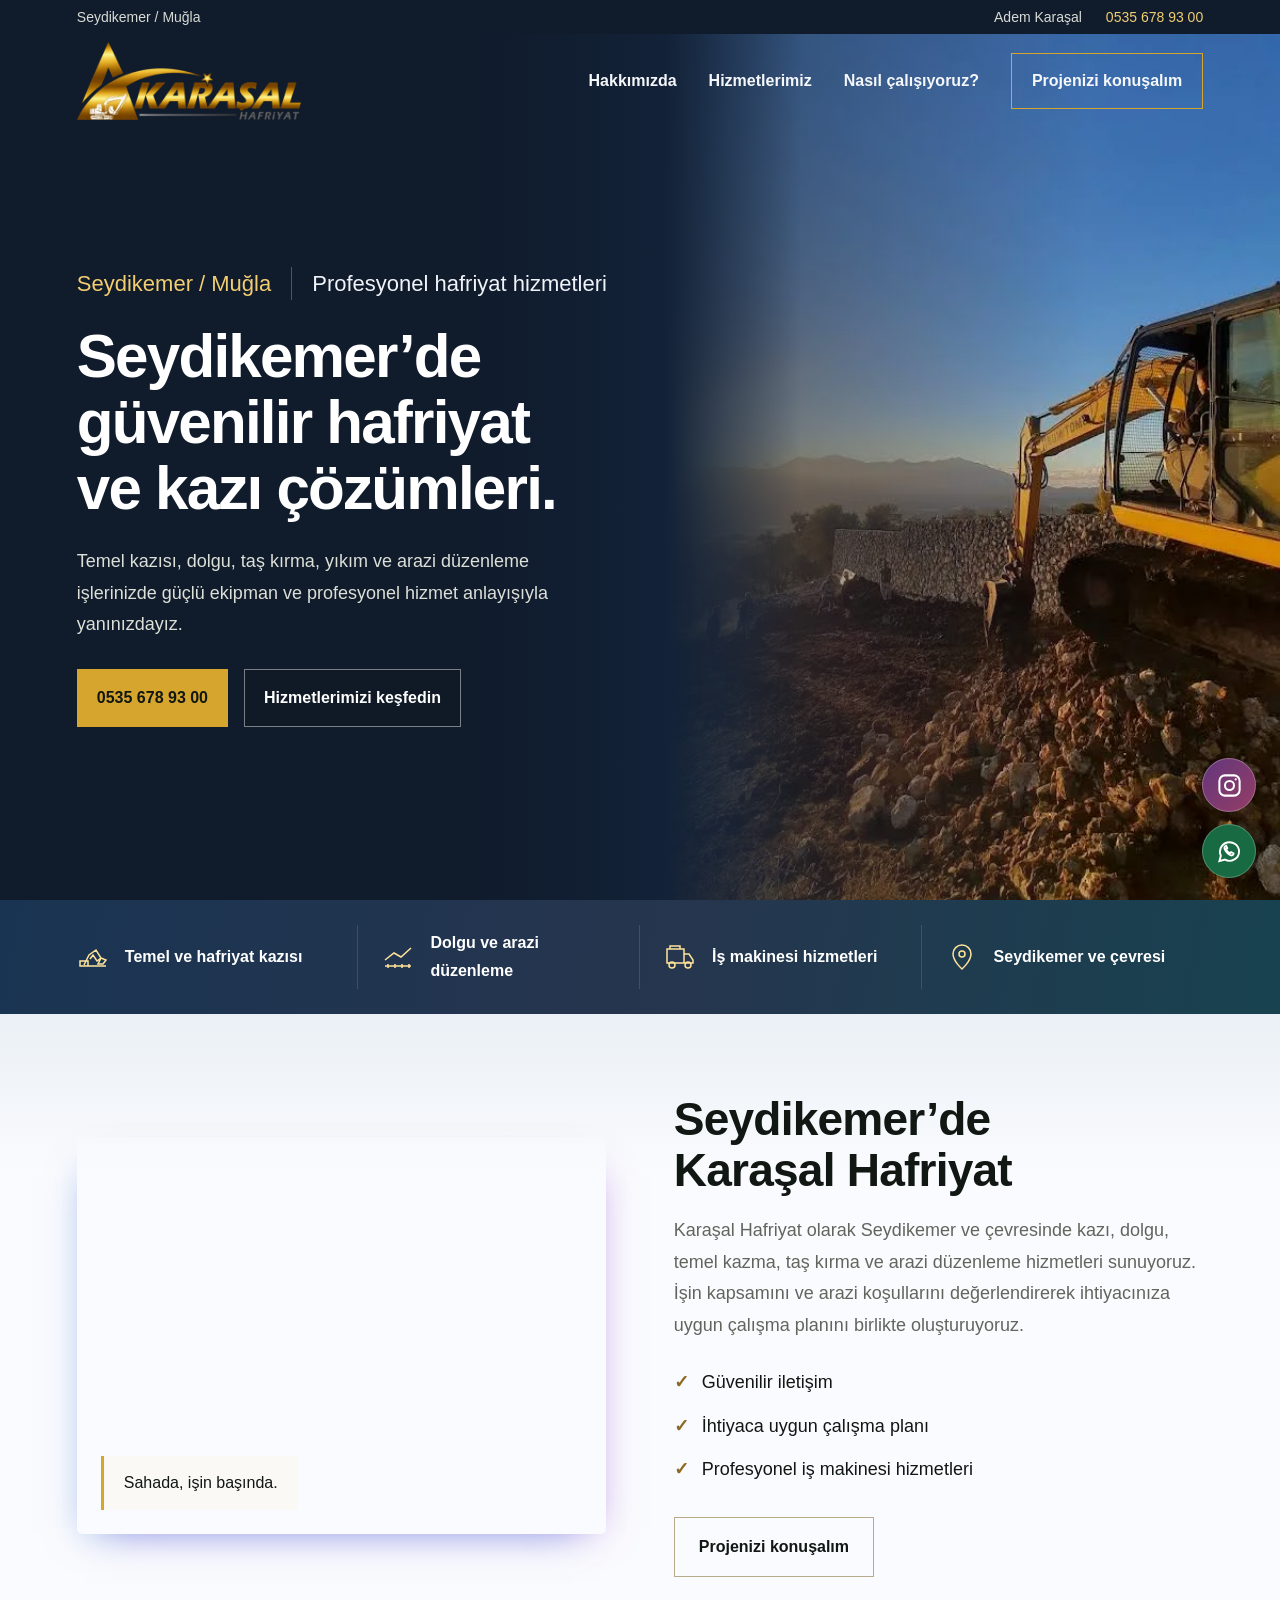
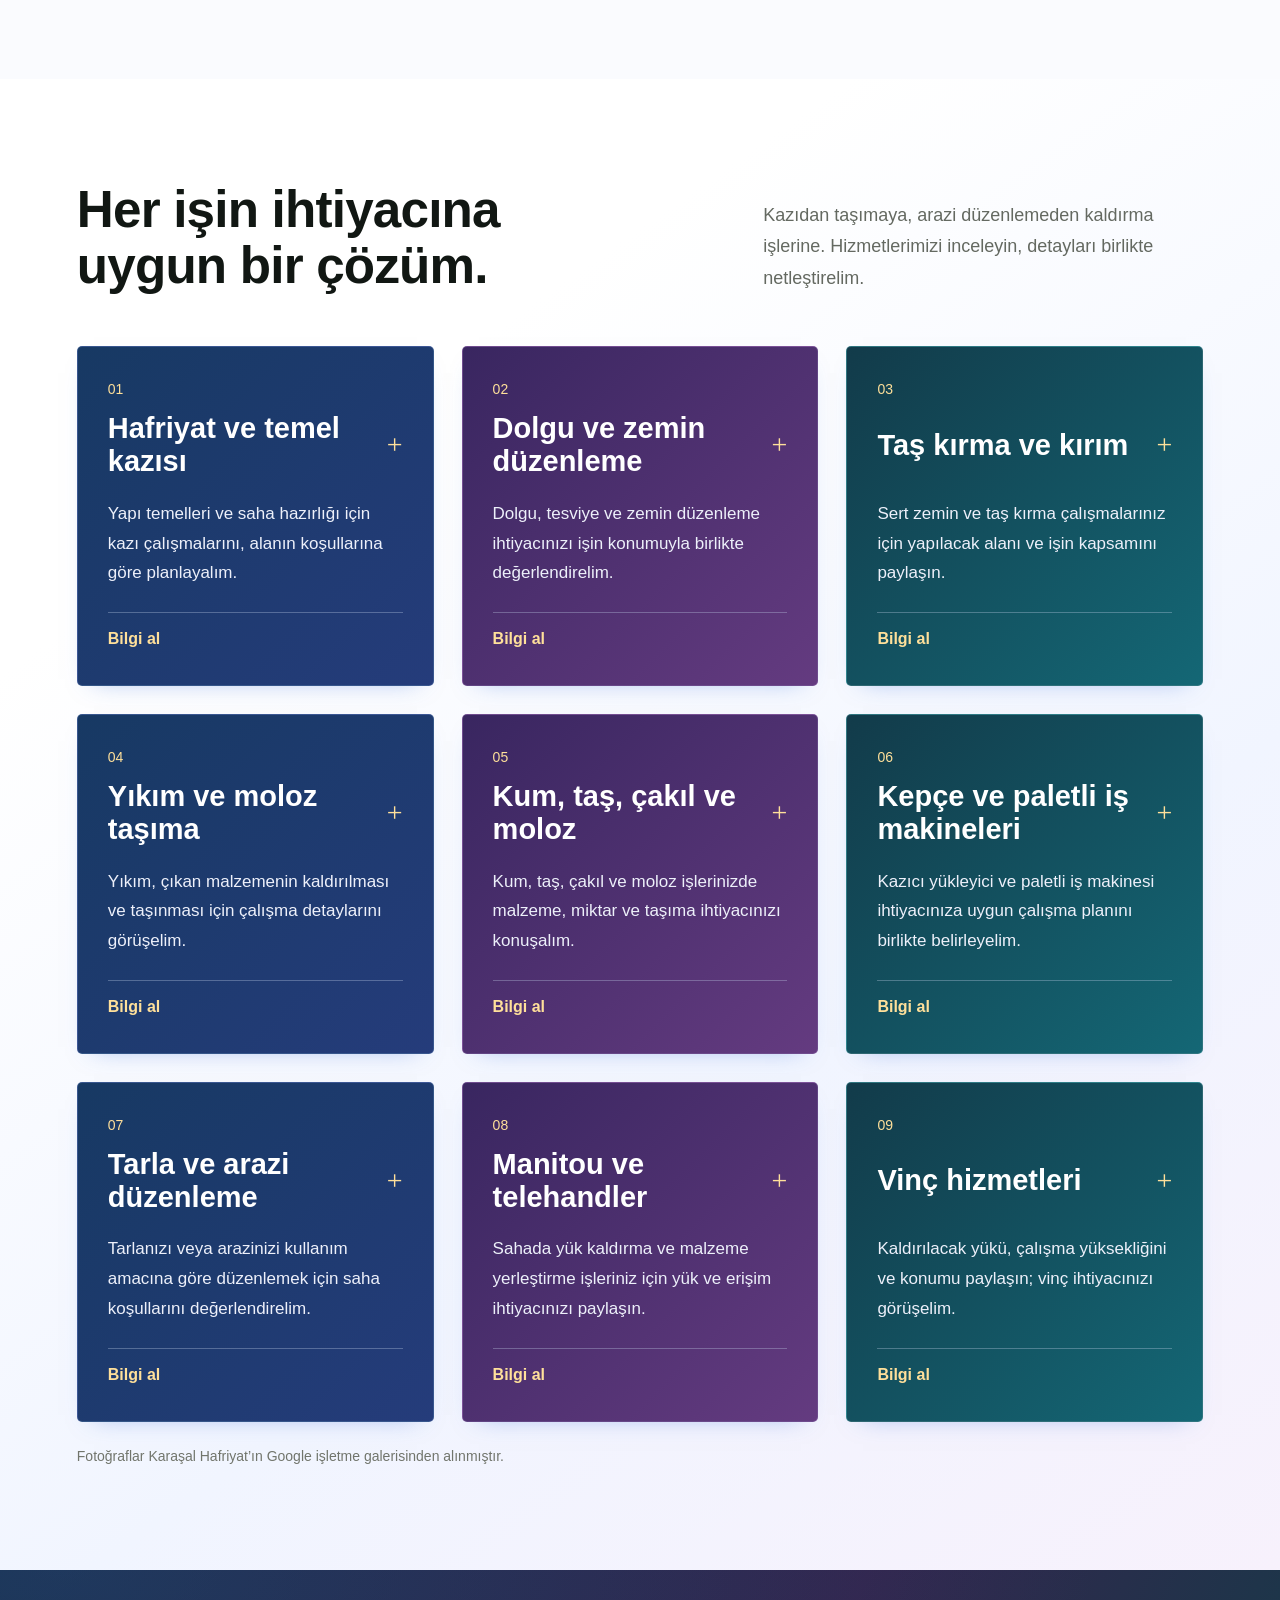
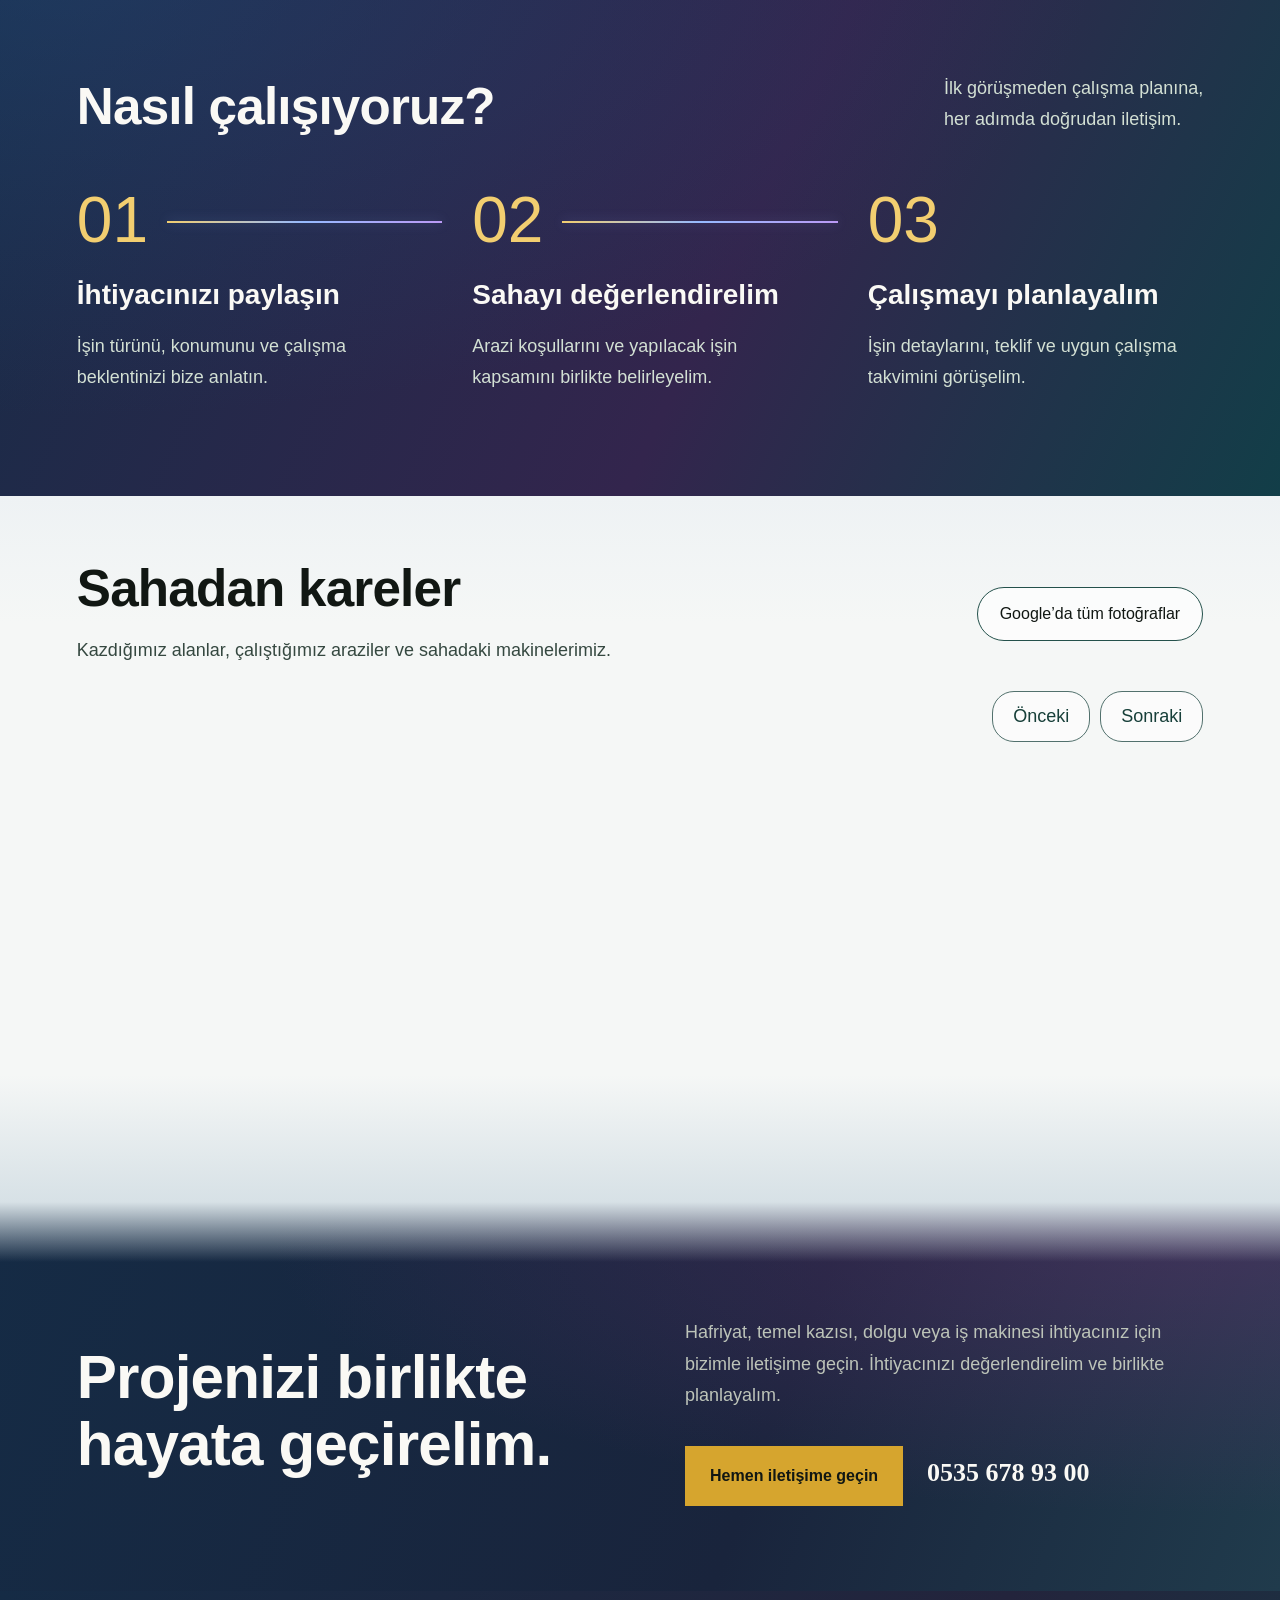
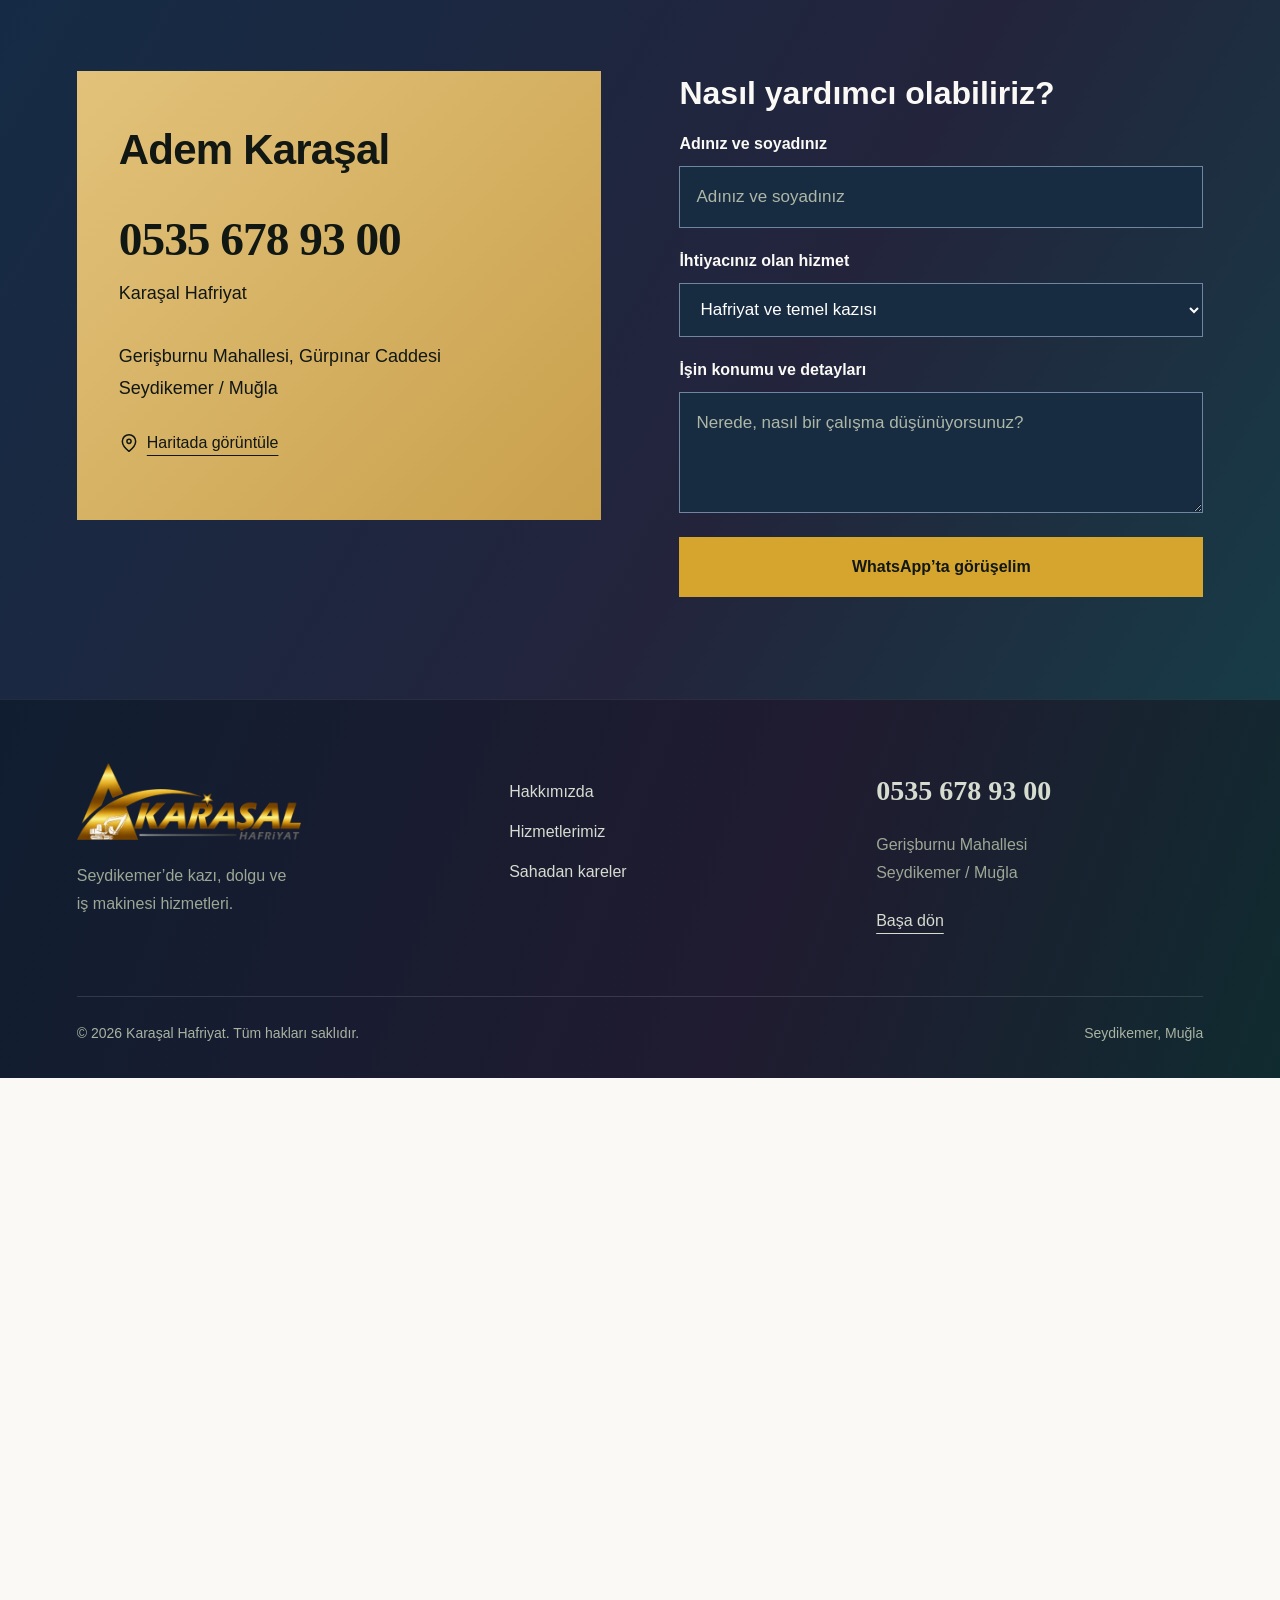
<file: iletisim/iletisim.html>
<!doctype html><html lang="tr"><head><meta charset="utf-8"><meta name="viewport" content="width=device-width, initial-scale=1"><title>Karaşal Hafriyat</title><meta http-equiv="refresh" content="0;url=../index.html#iletisim"></head><body><p><a href="../index.html#iletisim">Karaşal Hafriyat sitesine devam edin.</a></p></body></html>
</file>
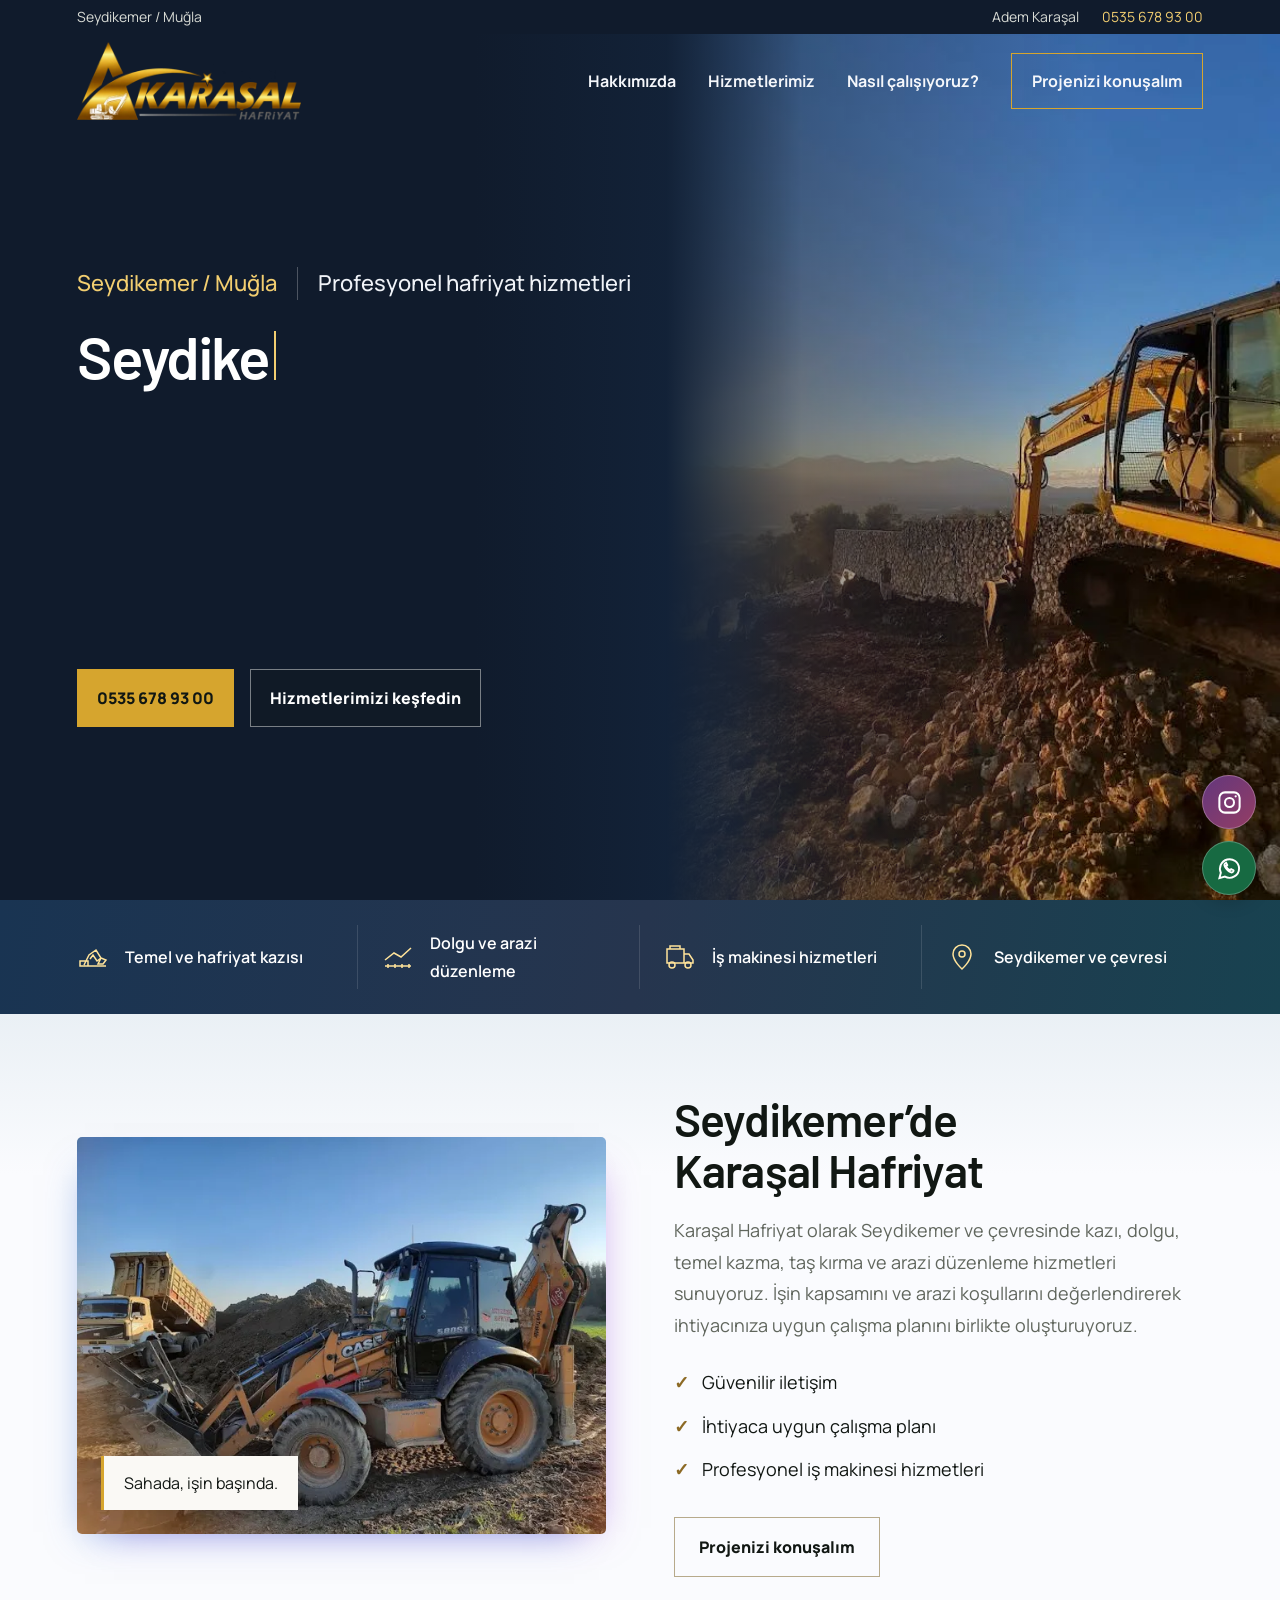
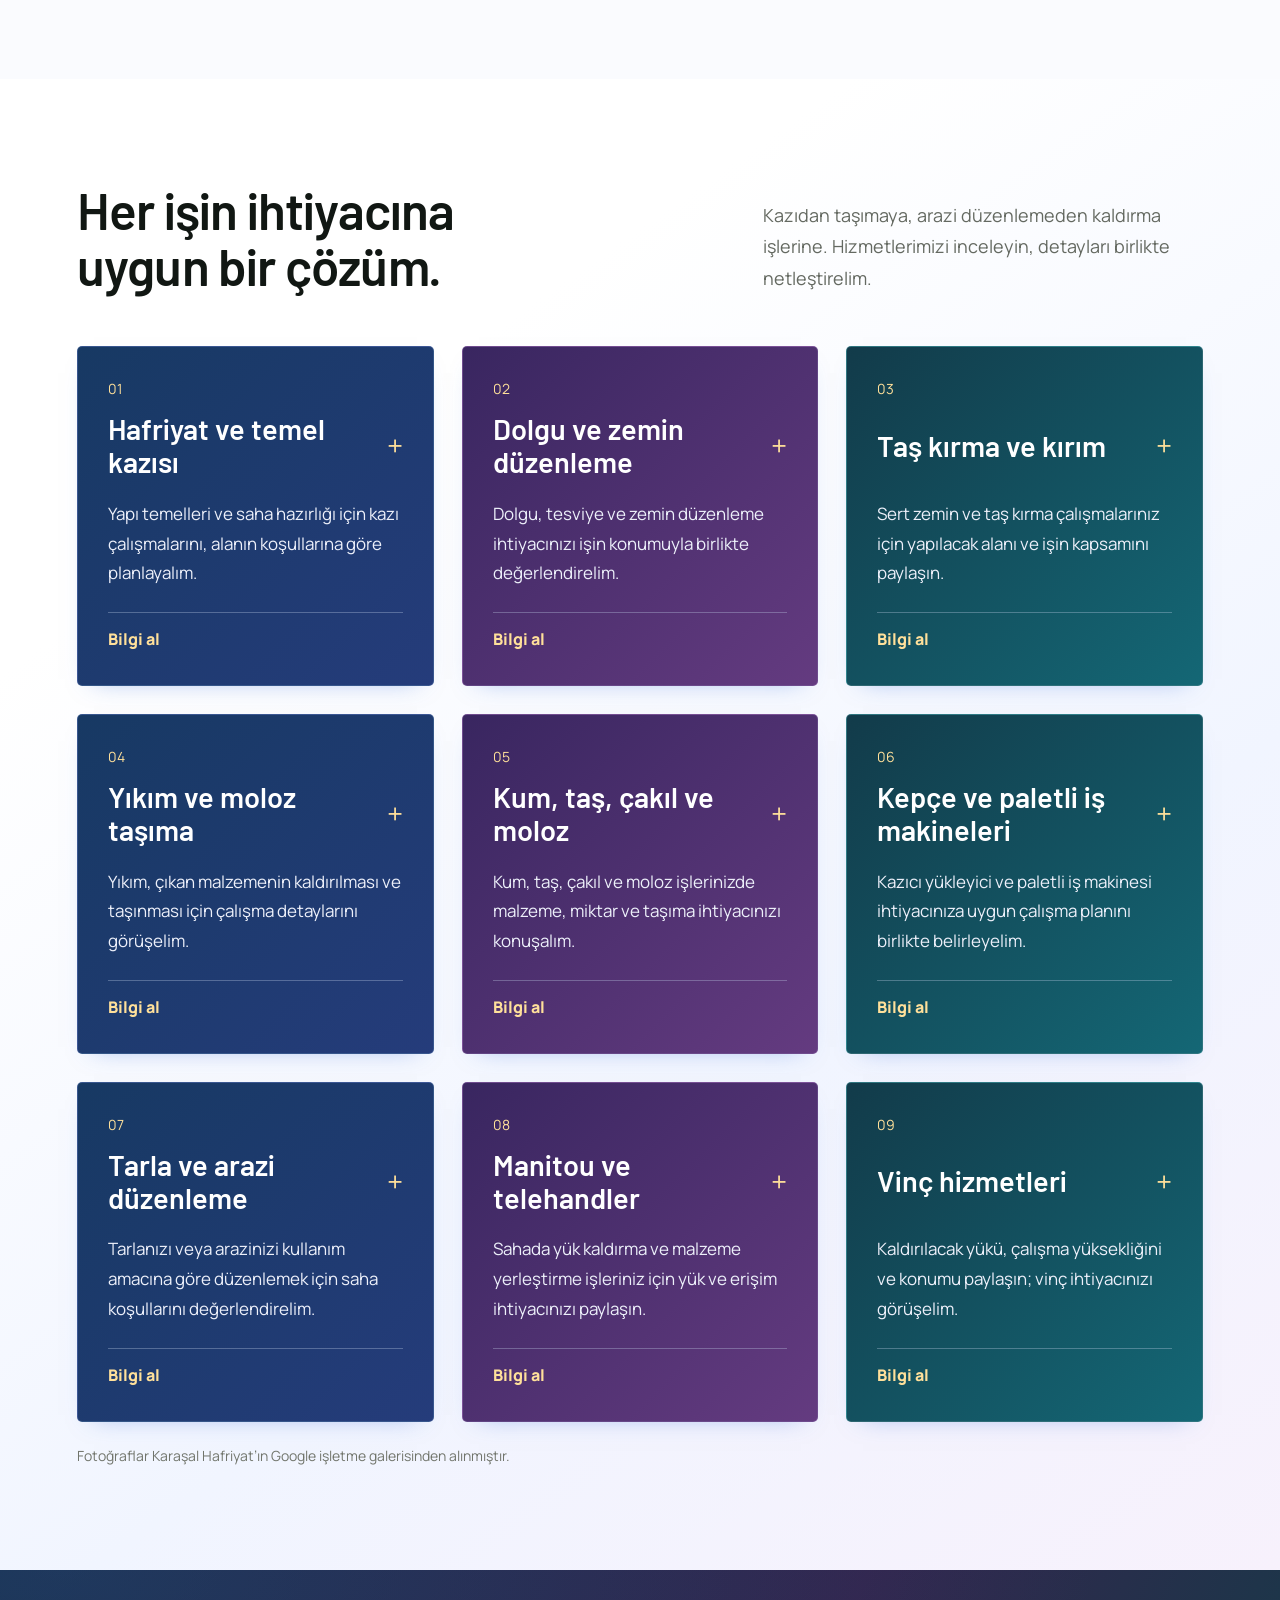
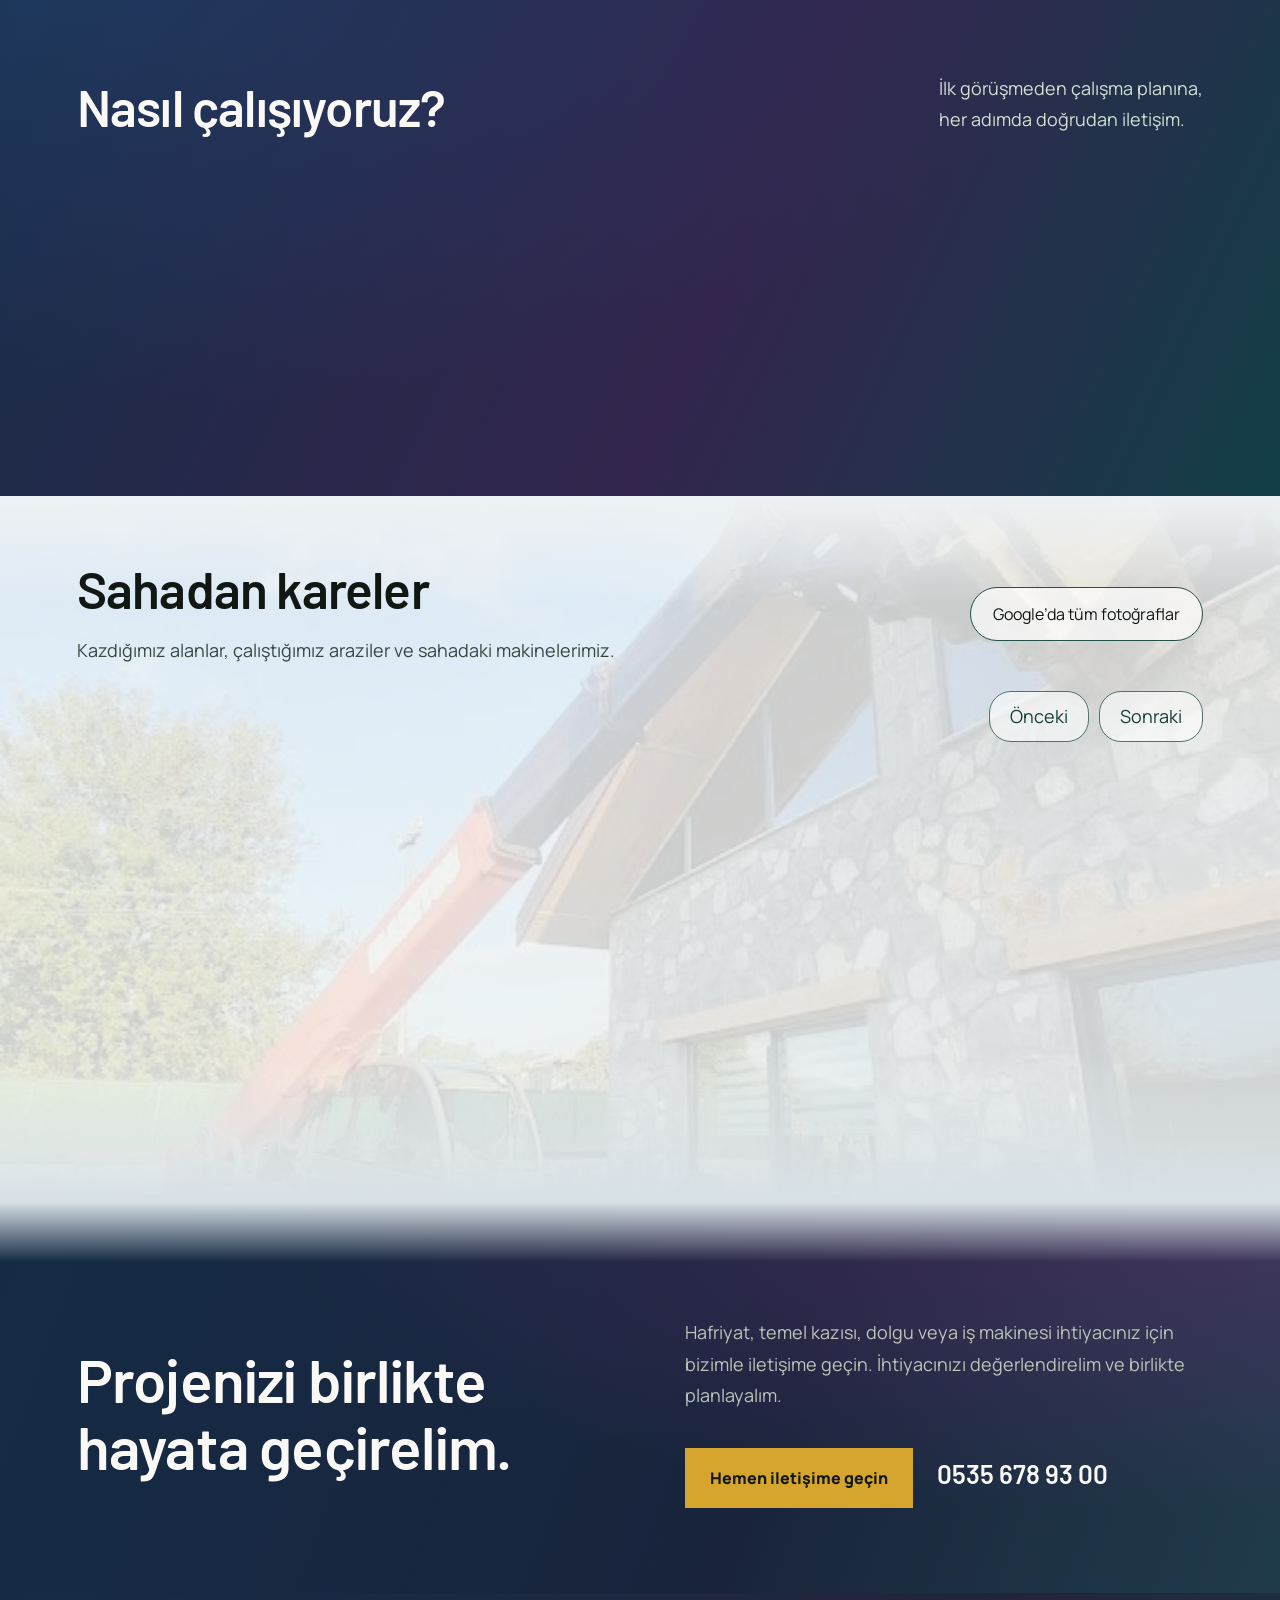
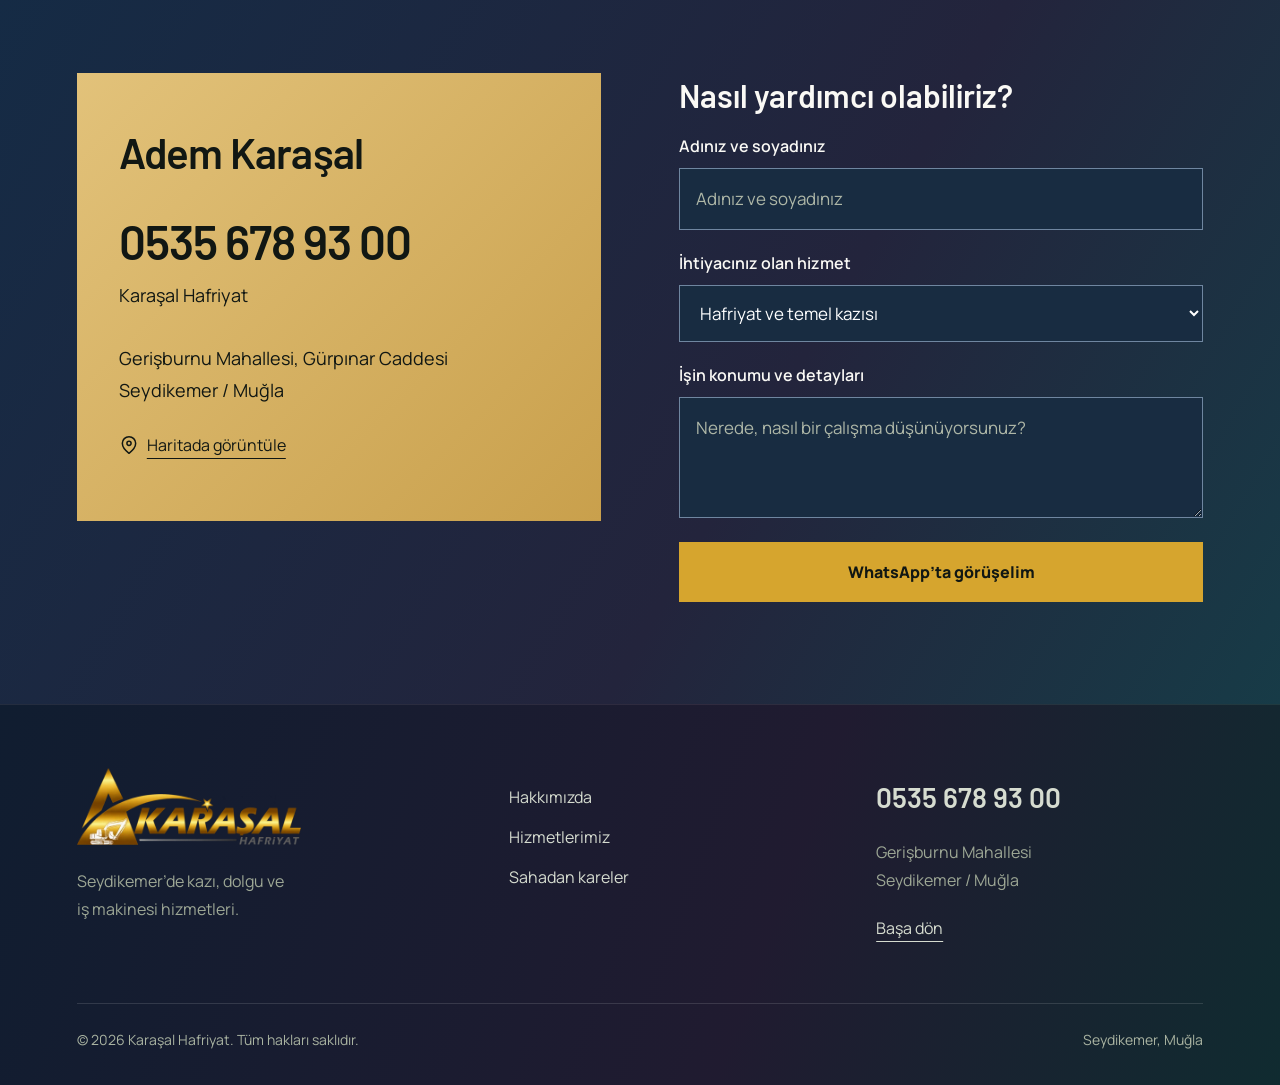
<file: kurumsal/hakkimizda.html>
<!doctype html><html lang="tr"><head><meta charset="utf-8"><meta name="viewport" content="width=device-width, initial-scale=1"><title>Karaşal Hafriyat</title><meta http-equiv="refresh" content="0;url=../index.html#hakkimizda"></head><body><p><a href="../index.html#hakkimizda">Karaşal Hafriyat sitesine devam edin.</a></p></body></html>
</file>
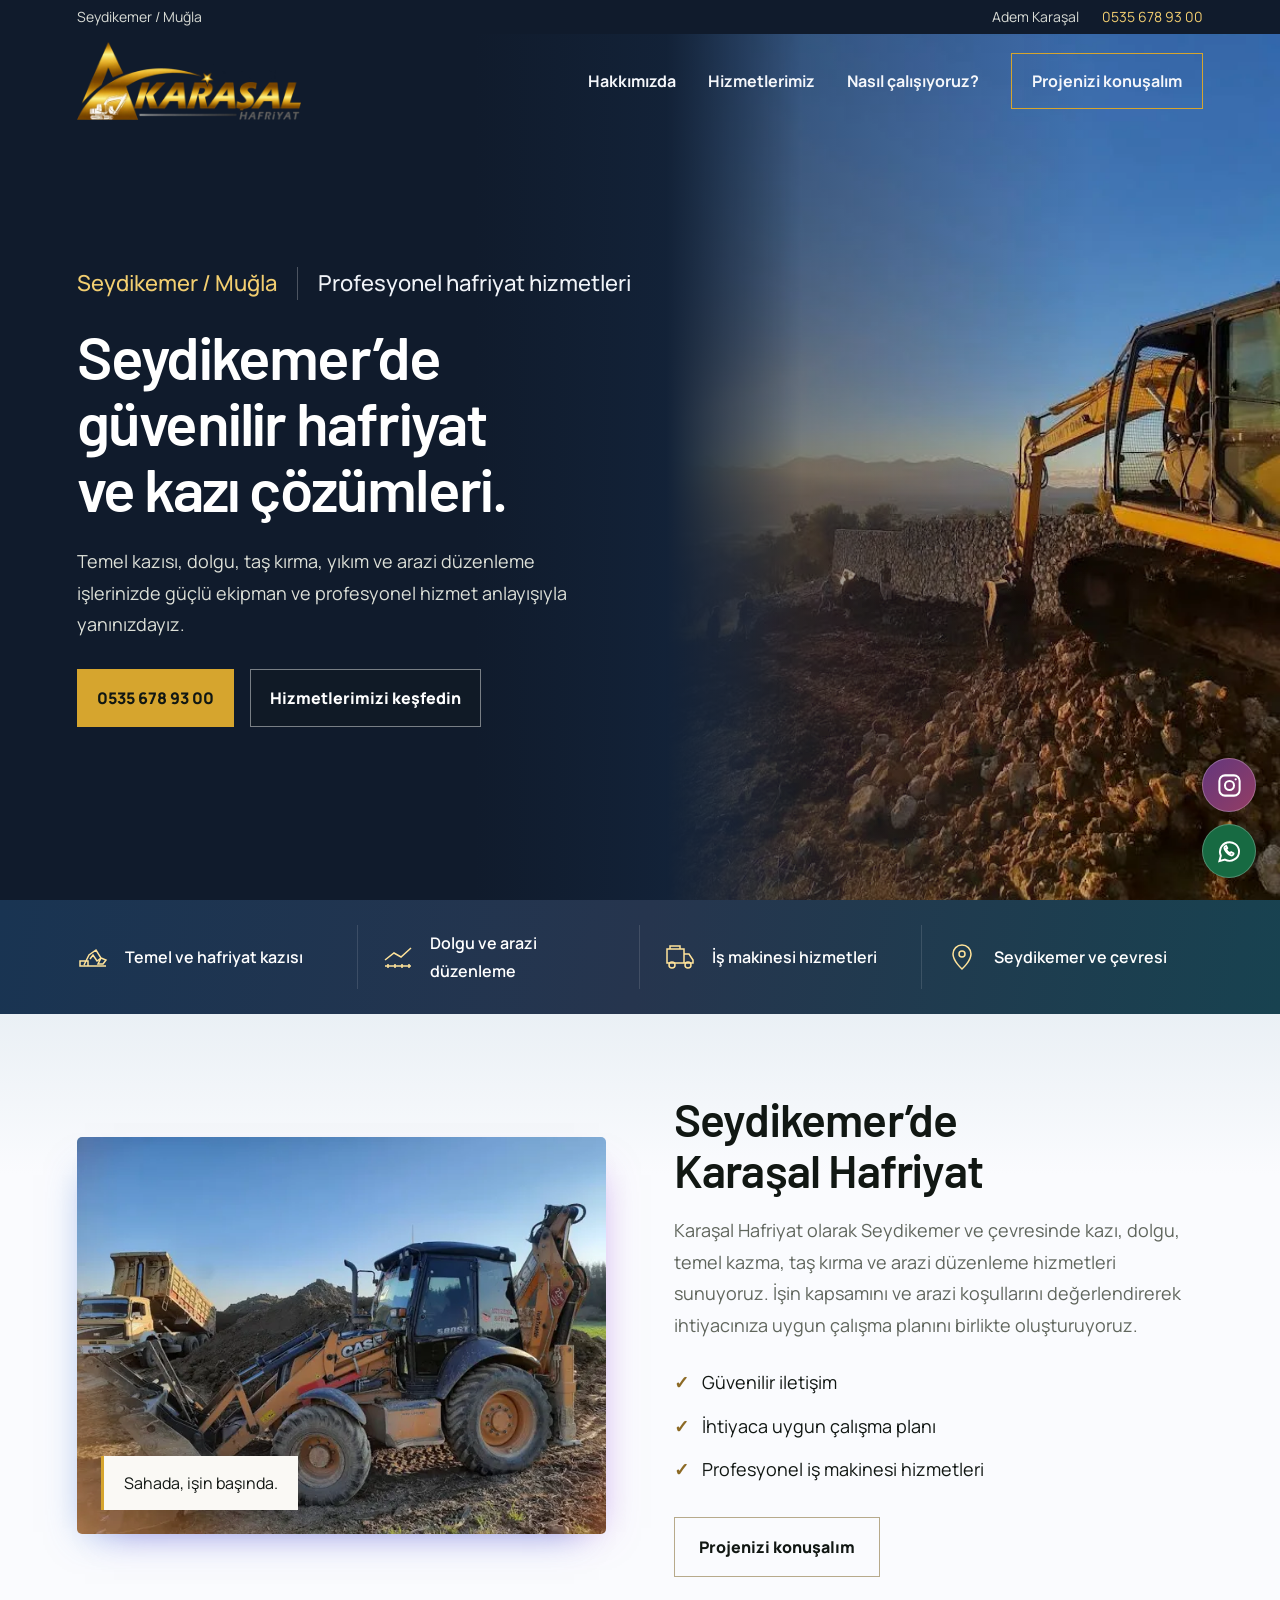
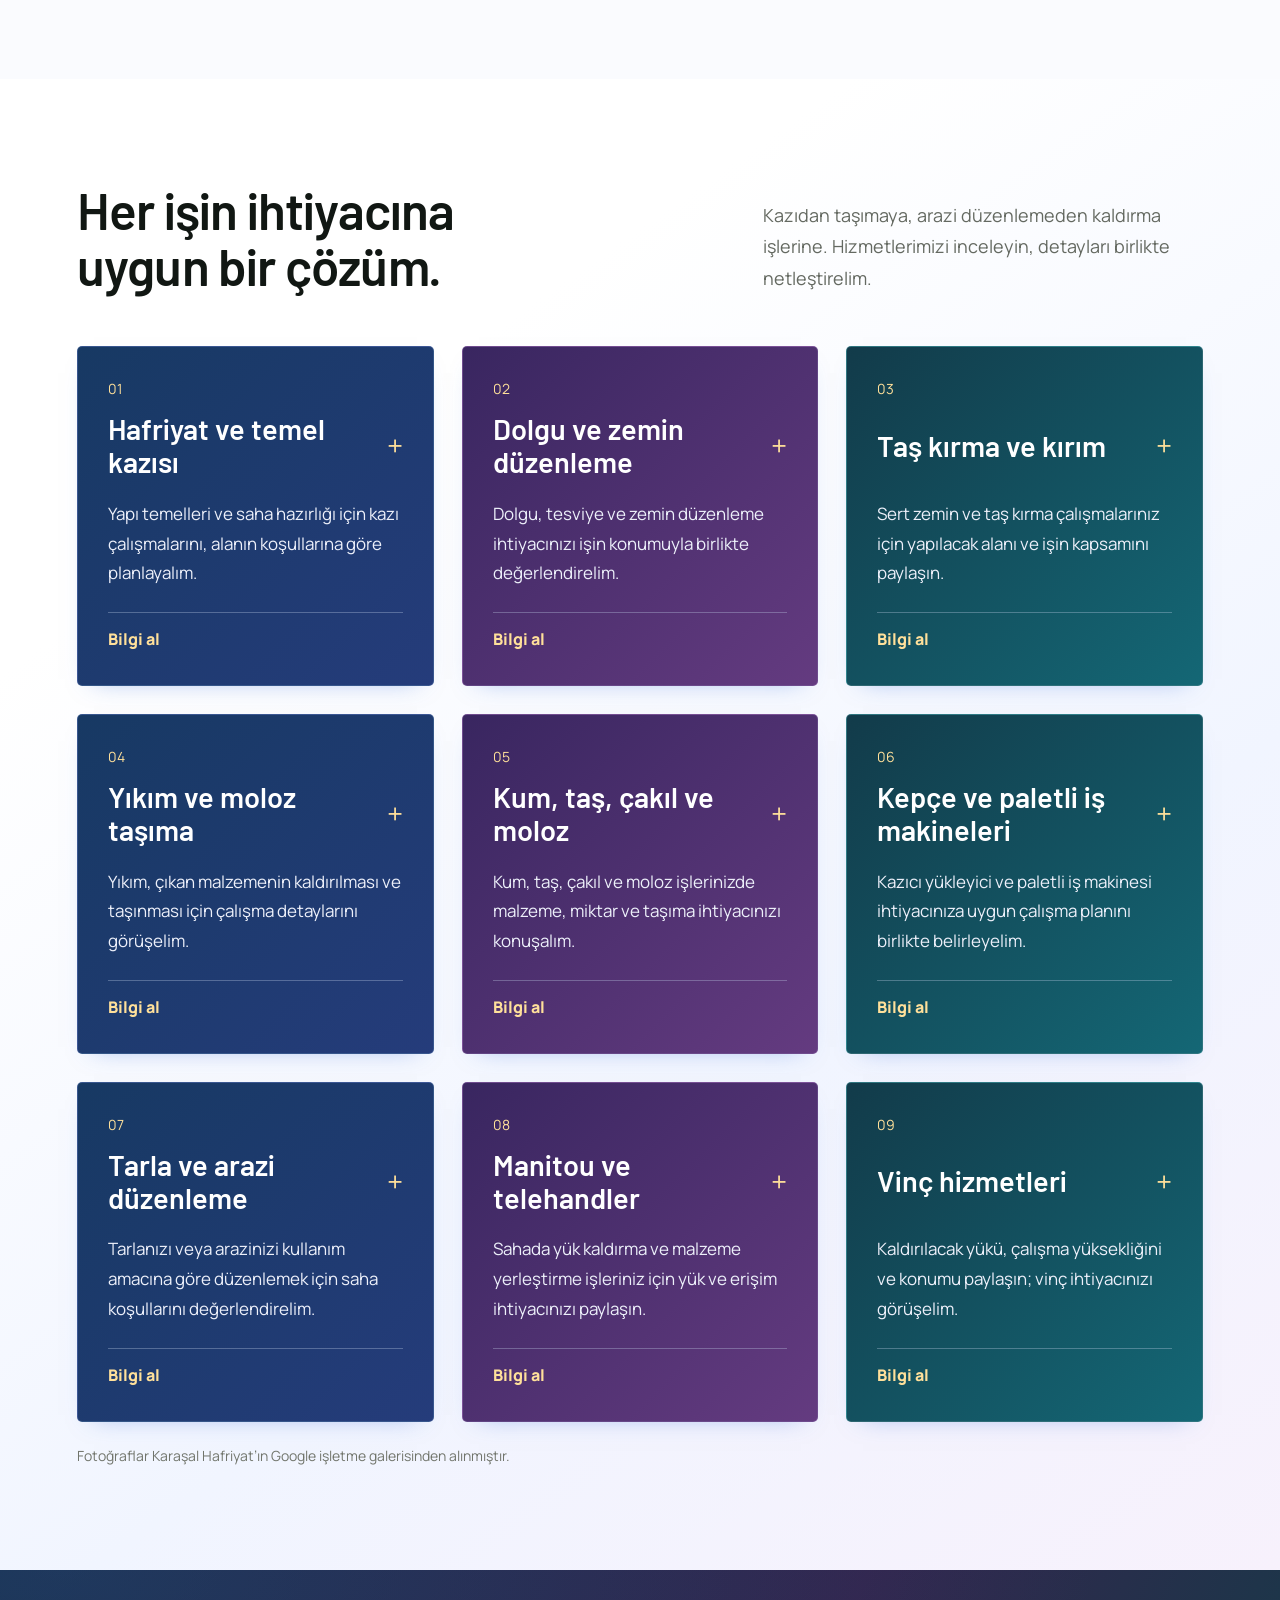
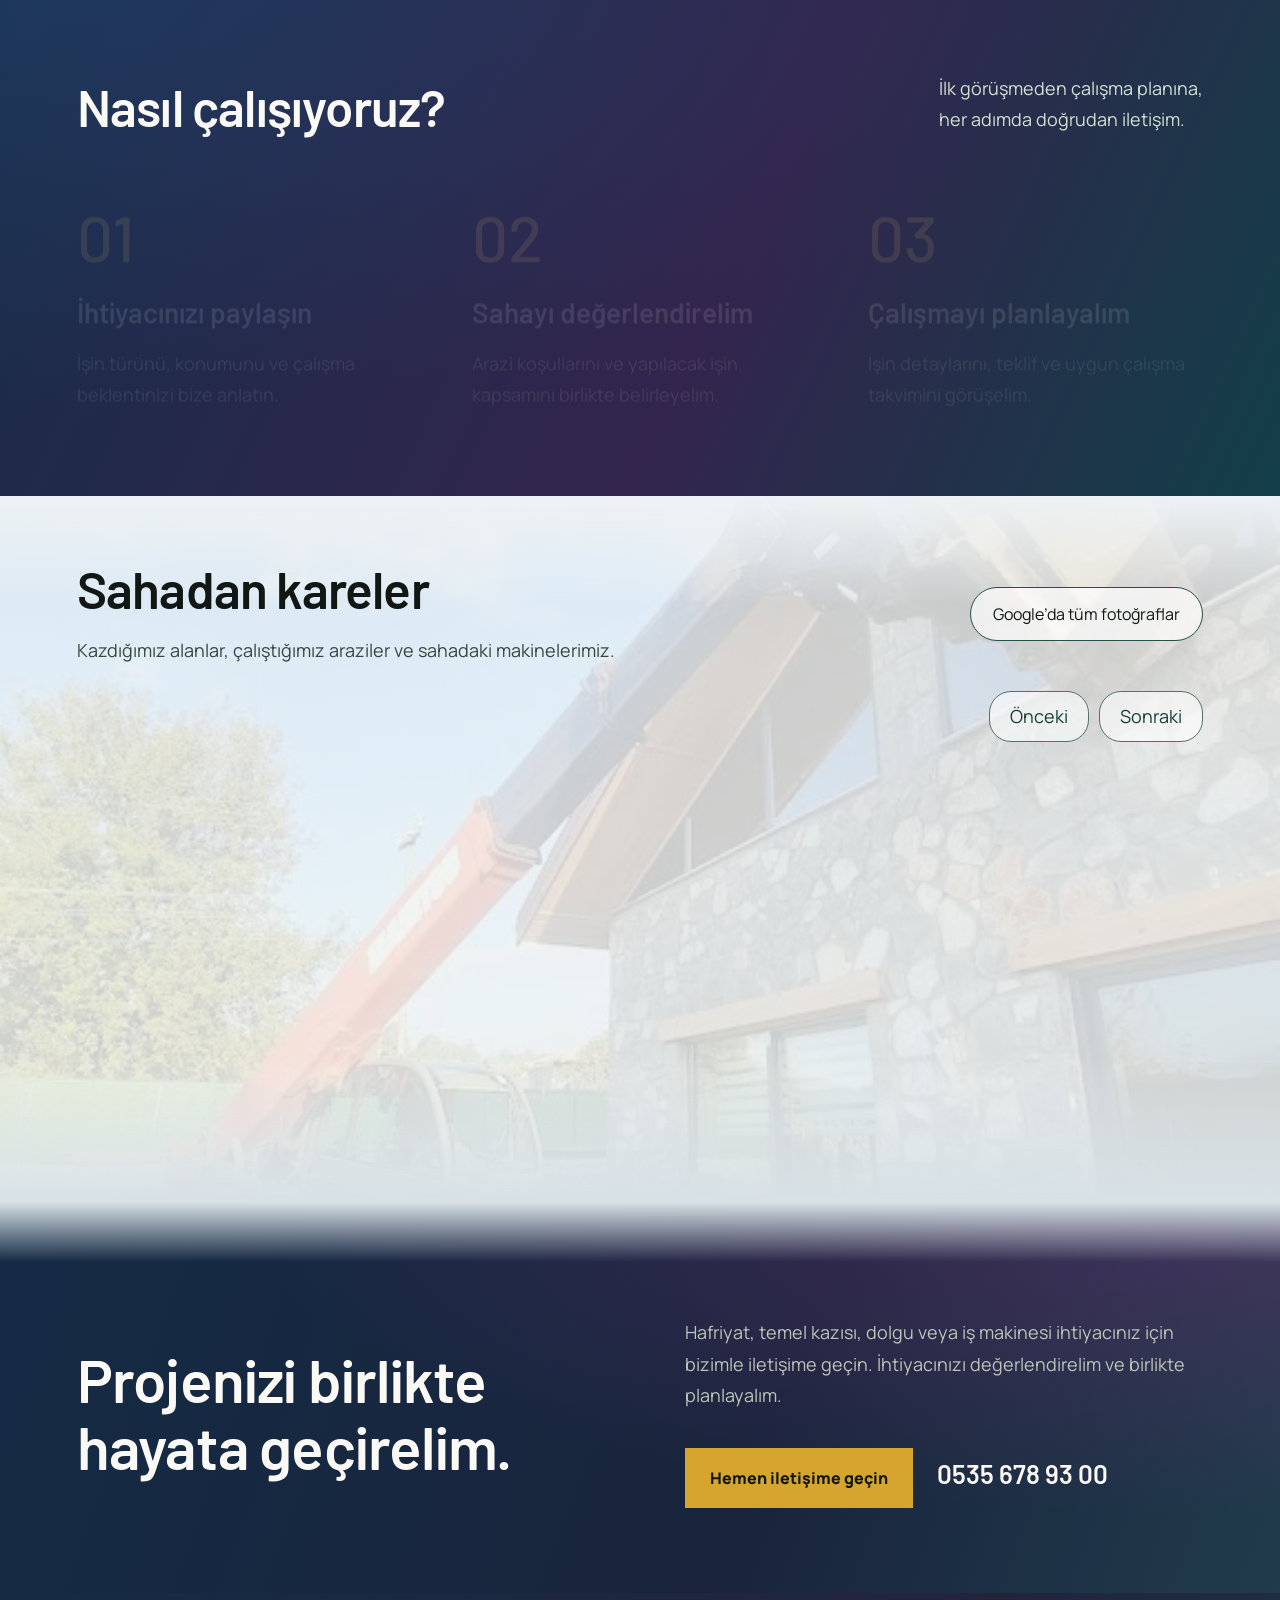
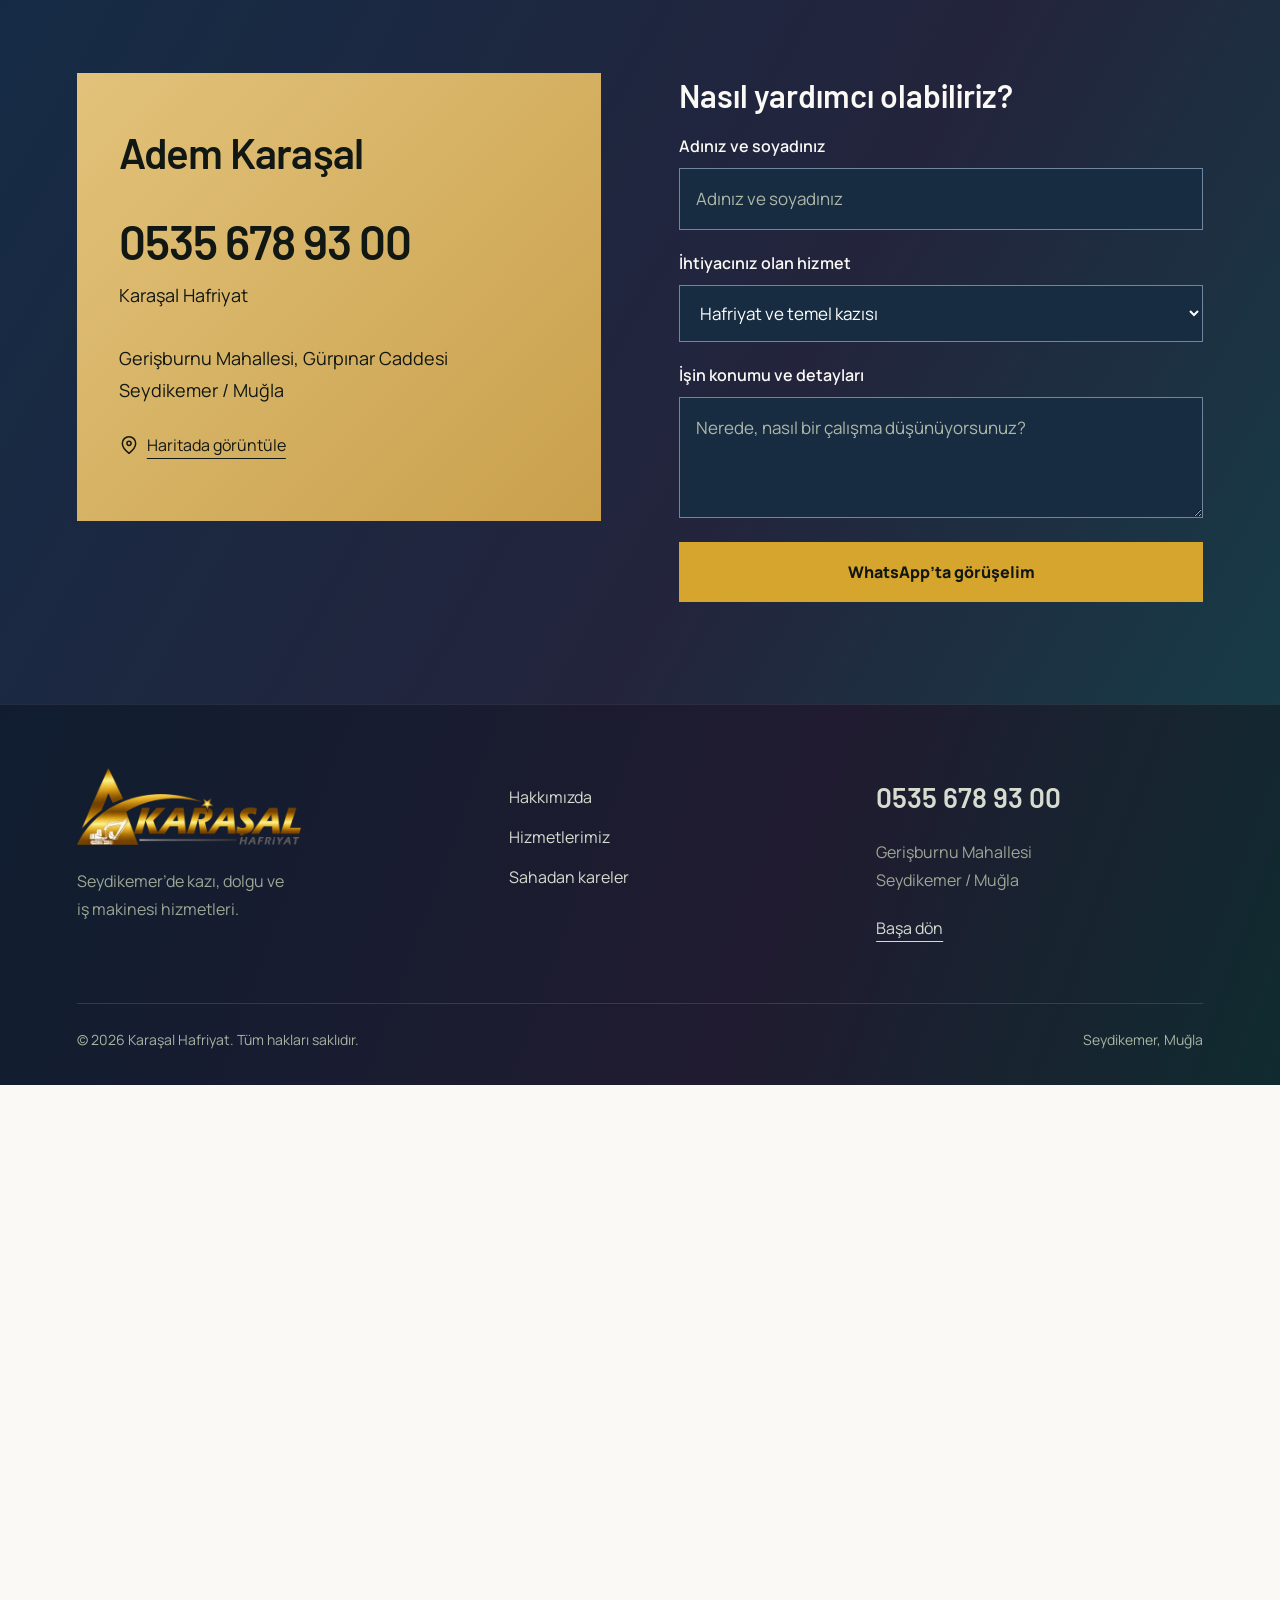
<file: projeler/projeler.html>
<!doctype html><html lang="tr"><head><meta charset="utf-8"><meta name="viewport" content="width=device-width, initial-scale=1"><title>Karaşal Hafriyat</title><meta http-equiv="refresh" content="0;url=../index.html#sahadan"></head><body><p><a href="../index.html#sahadan">Karaşal Hafriyat sitesine devam edin.</a></p></body></html>
</file>
<file: css/karasal.css>
@import url('https://fonts.googleapis.com/css2?family=Barlow:wght@500;600;700&family=Manrope:wght@400;500;600;700;800&display=swap');
:root{--gold:#c9a04c;--champagne:#e2c27a;--ink:#111713;--forest:#19231e;--paper:#f7f6f2;--gray:#a5a49f;--line:#deded6;--space:clamp(72px,8vw,120px)}
*{box-sizing:border-box}html{scroll-behavior:smooth;scroll-padding-top:110px}body{margin:0;color:var(--ink);background:var(--paper);font:16px/1.75 Manrope,Arial,sans-serif}body.modal-open{overflow:hidden}a{color:inherit;text-decoration:none}button,input,select,textarea{font:inherit}button,a,input,select,textarea{-webkit-tap-highlight-color:transparent}button{cursor:pointer}img{display:block;max-width:100%}a:focus-visible,button:focus-visible,input:focus-visible,select:focus-visible,textarea:focus-visible{outline:3px solid var(--gold);outline-offset:5px}h1,h2,h3{font-family:Barlow,Arial,sans-serif;font-style:normal;font-weight:600;line-height:1.1;margin:0}h1{font-size:clamp(47px,5.7vw,82px);letter-spacing:-1.8px}h2{font-size:clamp(36px,4vw,56px);letter-spacing:-.8px}h3{font-size:28px}p{margin:20px 0;max-width:65ch}.wrap{width:min(1280px,88%);margin-inline:auto}.section{padding-block:var(--space)}.section-heading{display:flex;justify-content:space-between;align-items:end;gap:50px;margin-bottom:52px}.section-heading>p{max-width:440px;color:#646961;margin:0}.button{display:inline-flex;align-items:center;justify-content:center;gap:22px;min-height:54px;padding:15px 24px;font-size:15px;font-weight:800;border:1px solid transparent;transition:background .2s,color .2s,transform .2s}.button:hover{transform:translateY(-2px)}.gold{background:var(--gold);color:var(--ink)}.gold:hover{background:var(--champagne)}.outline{border-color:#b7aa8b;background:transparent}.outline:hover{background:var(--ink);color:white}.ghost{border-color:#ffffff70;color:#fff;background:#11171333}.ghost:hover{background:#ffffff15}.underlink{font-size:15px;text-decoration:underline;text-underline-offset:7px}.skip{position:fixed;top:-100px;left:10px;z-index:100;background:var(--gold);padding:15px}.skip:focus{top:10px}
.topbar{background:var(--ink);color:#d8dbd5;font-size:12px}.topbar .wrap{height:34px;display:flex;align-items:center;justify-content:space-between}.topbar a span{color:var(--champagne);margin-left:20px}header{position:sticky;top:0;z-index:30;background:#fff;border-bottom:1px solid #1117130c;transition:background .3s,box-shadow .3s}header.scrolled{background:#fffffff0;backdrop-filter:blur(16px);box-shadow:0 5px 25px #1117130d}.nav{height:94px;display:flex;align-items:center;justify-content:space-between;gap:24px}.brand{width:224px;display:block}.brand img{height:82px;width:100%;object-fit:contain}.nav nav{display:flex;align-items:center;gap:32px;font-size:14px;font-weight:700}.nav nav>a{position:relative;padding-block:12px}.nav nav>a:not(.nav-cta):after{content:'';position:absolute;bottom:4px;left:0;width:100%;height:2px;background:var(--gold);transform:scaleX(0);transform-origin:left;transition:transform .25s}.nav nav>a:hover:after,.nav nav>a[aria-current]:after{transform:scaleX(1)}.nav nav .nav-cta{border:1px solid var(--gold);padding:13px 20px;transition:background .2s}.nav-cta:hover{background:var(--champagne)}.menu-toggle{display:none}
.hero{position:relative;min-height:690px;height:88svh;max-height:1000px;display:flex;align-items:center;background:var(--ink);isolation:isolate;overflow:hidden;color:#fff}.hero-image{position:absolute;inset:0 0 0 39%;z-index:-2;overflow:hidden}.hero-image img{height:100%;width:100%;object-fit:cover;object-position:50% 65%;transform:scale(1.04)}.hero:after{content:'';position:absolute;inset:0;z-index:-1;background:linear-gradient(90deg,#111713 12%,#111713f2 34%,#11171395 56%,#11171312 82%),linear-gradient(0deg,#11171380,transparent 30%)}.hero-content{padding-block:60px}.hero-location{font-size:13px;color:var(--champagne);margin-bottom:30px;display:flex;align-items:center;gap:20px}.hero-location span{color:#dde0d8;border-left:1px solid #ffffff40;padding-left:20px}.hero h1{max-width:800px}.hero-content>p{font-size:17px;line-height:1.85;max-width:540px;color:#dde0d8;margin:28px 0 32px}.actions{display:flex;gap:16px;flex-wrap:wrap}.hero-caption{position:absolute;right:6%;bottom:26px;font-size:12px;color:#eceee8}.hero-content>*{animation:hero-enter .7s both}.hero-content h1{animation-delay:.1s}.hero-content>p{animation-delay:.2s}.hero-content .actions{animation-delay:.3s}@keyframes hero-enter{from{opacity:0;transform:translateY(16px)}to{opacity:1;transform:none}}
.trust-band{background:#202a24;color:#e8eae4;border-top:1px solid #c9a04c40}.trust-band>.wrap{display:grid;grid-template-columns:repeat(4,1fr);padding-block:30px}.trust-band .wrap>div{display:flex;gap:16px;align-items:center;font-size:14px;font-weight:600;padding:4px 24px;border-right:1px solid #ffffff20}.trust-band .wrap>div:first-child{padding-left:0}.trust-band .wrap>div:last-child{border:0}.trust-band svg{color:var(--champagne);width:32px;height:32px;flex-shrink:0}
.about{background:var(--paper)}.about-grid{display:grid;grid-template-columns:1fr 1fr;align-items:center;gap:8%}.about-image{position:relative;margin:0;min-height:540px}.about-image img{position:absolute;width:100%;height:100%;object-fit:cover;object-position:60% center}.about-image figcaption{position:absolute;bottom:24px;left:24px;background:var(--paper);padding:13px 20px;font-size:14px;border-left:3px solid var(--gold)}.about-copy>p{font-size:17px;color:#60665d}.qualities{padding:0;margin:28px 0 32px;list-style:none}.qualities li{padding:9px 0;display:flex;align-items:center;gap:13px}.qualities li:before{content:'✓';color:#8c6a25;font-weight:800}
.services{background:white}.service-grid{display:grid;grid-template-columns:repeat(3,minmax(0,1fr));gap:28px}.service-card{position:relative;min-height:440px;overflow:hidden;isolation:isolate;background:var(--forest);color:#fff;cursor:pointer}.service-card>img{position:absolute;width:100%;height:100%;object-fit:cover;transition:transform .55s}.service-card:after{content:'';position:absolute;inset:0;z-index:0;background:linear-gradient(0deg,#111713f5,#11171370 40%,transparent 75%);pointer-events:none}.service-content{position:absolute;bottom:0;left:0;right:0;z-index:1;padding:30px}.service-number{font-size:13px;color:var(--champagne);display:block;margin-bottom:10px}.service-open{background:none;border:0;padding:0;display:flex;gap:20px;width:100%;justify-content:space-between;align-items:center;color:inherit;text-align:left;font:600 29px/1.14 Barlow,Arial,sans-serif}.service-open span{font:400 28px Manrope;color:var(--champagne);flex-shrink:0}.service-open:before{content:'';position:absolute;inset:0}.service-preview{max-height:0;opacity:0;visibility:hidden;overflow:hidden;transition:max-height .35s,opacity .3s,visibility .3s}.service-preview p{font-size:15px;line-height:1.7;color:#e4e7df;margin:18px 0}.service-link{position:relative;z-index:2;display:flex;justify-content:space-between;padding:12px 0 2px;border-top:1px solid #ffffff40;font-size:16px;font-weight:800;color:var(--champagne)}.service-card:hover>img,.service-card:focus-within>img{transform:scale(1.045)}.service-card:hover .service-preview,.service-card:focus-within .service-preview{opacity:1;visibility:visible;max-height:230px}.source-note{font-size:12px;color:#71756c;margin:22px 0 0}
.process{background:var(--forest);color:var(--paper)}.process .section-heading>p{color:#b9c0b6}.steps{display:grid;grid-template-columns:repeat(3,1fr);gap:60px}.steps article{position:relative}.step-number{font:500 64px/1 Barlow,Arial,sans-serif;color:var(--champagne);display:block;margin-bottom:28px}.steps article:not(:last-child):after{content:'';position:absolute;top:33px;left:90px;right:-30px;border-top:1px solid #c9a04c65}.steps h3{font-size:28px}.steps p{color:#bec6ba;margin-bottom:0}.reveal{transition:opacity .65s,transform .65s}.motion .reveal:not(.visible){opacity:0;transform:translateY(18px)}
.gallery{background:var(--paper)}.gallery-grid{display:grid;grid-template-columns:1.1fr 1fr 1fr;grid-template-rows:260px 260px;gap:24px}.gallery-item{position:relative;padding:0;border:0;background:var(--forest);overflow:hidden;color:#fff}.gallery-0{grid-row:span 2}.gallery-item img{width:100%;height:100%;object-fit:cover;transition:transform .5s}.gallery-item:hover img{transform:scale(1.04)}.gallery-item span{position:absolute;left:0;right:0;bottom:0;display:flex;justify-content:space-between;align-items:center;text-align:left;padding:40px 23px 20px;font-size:14px;background:linear-gradient(transparent,#111713d9)}.gallery-item b{font-weight:400;font-size:23px;margin-left:10px}.project-cta{background:var(--ink);color:var(--paper);padding:85px 0;border-top:1px solid #c9a04c40}.project-cta .wrap{display:grid;grid-template-columns:1fr 1fr;align-items:center;gap:8%}.project-cta h2{font-size:clamp(40px,4.7vw,64px)}.project-cta p{color:#bdc4b9;margin:0 0 26px}.cta-phone{display:inline-block;font:600 26px Barlow;margin:20px 0 0 24px;white-space:nowrap}
.contact{padding:80px max(6%,calc((100vw - 1280px)/2)) var(--space);display:grid;grid-template-columns:1fr 1fr;gap:7%;background:var(--ink);color:var(--paper)}.contact-info{align-self:start;background:linear-gradient(135deg,#e2c27a,#c9a04c);color:var(--ink);padding:56px 42px}.contact-info h2{font-size:42px}.contact-info>p{font-size:16px}.phone{display:block;font:600 clamp(30px,3.7vw,50px)/1.2 Barlow;margin-top:38px;white-space:nowrap;letter-spacing:-1px}.contact-info .contact-name{margin:10px 0 32px}.address{font-size:16px;line-height:1.8;margin-bottom:25px}form{padding-top:5px}form h3{font-size:32px}form>p{color:#bfc5ba;margin-top:12px}label{display:block;margin:19px 0 8px;font-size:14px;font-weight:600}input,select,textarea{display:block;width:100%;padding:15px 16px;background:#202b23;color:#fff;border:1px solid #566151;border-radius:0;font-size:16px;color-scheme:dark;min-height:54px}input::placeholder,textarea::placeholder{color:#aeb7a7}textarea{resize:vertical}form .button{width:100%;margin-top:24px}form small{display:block;font-size:12px;line-height:1.8;color:#aeb8a6;margin-top:14px}
footer{background:#0c120e;color:#d6dcd0;border-top:1px solid #ffffff12}.footer-main{display:grid;grid-template-columns:1.2fr 1fr 1fr;gap:40px;padding-block:60px}.footer-main p{font-size:14px;color:#9da795;margin-bottom:0}.footer-main nav{display:flex;flex-direction:column;align-items:start;gap:12px;padding-top:18px;font-size:15px}.footer-main nav a:hover{color:var(--champagne)}.footer-contact{padding-top:15px}.footer-contact>a:first-child{font:600 28px Barlow}.footer-contact .underlink{display:inline-block;margin-top:20px}.footer-bottom{display:flex;justify-content:space-between;gap:25px;padding:24px 0 32px;border-top:1px solid #ffffff20;font-size:12px;color:#a9b3a1}
dialog{border:0;padding:0;width:min(1020px,92vw);max-height:90svh;background:var(--paper);color:var(--ink);overflow:auto}dialog::backdrop{background:#07100cdb;backdrop-filter:blur(6px)}.dialog-close{position:absolute;right:15px;top:15px;z-index:5;width:44px;height:44px;border:1px solid #bbb;background:var(--paper);color:var(--ink);font:400 32px/1 Arial}.detail-body{display:grid;grid-template-columns:.95fr 1fr}.detail-image img{width:100%;height:100%;min-height:580px;object-fit:cover}.detail-copy{padding:55px 40px 40px}.detail-label{color:#816021;font-size:14px;margin:0 0 16px}.detail-copy h2{font-size:38px}.detail-copy>p:not(.detail-label){font-size:16px;color:#596052}.detail-copy h3{font-size:23px;margin-top:25px}.detail-copy ul{padding-left:20px;font-size:15px;margin-bottom:28px}.detail-copy li{margin-bottom:8px}.detail-copy .button{font-size:14px;width:100%}.detail-copy small{display:block;font-size:12px;margin-top:12px;color:#68705f}.lightbox{background:#101712;width:min(1100px,94vw);color:white}.lightbox figure{margin:0;padding:24px}.lightbox figure img{max-height:76svh;width:100%;object-fit:contain}.lightbox figcaption{text-align:center;font-size:14px;margin-top:15px}
@media(min-width:1600px){.hero-image{left:43%}.hero-content>p{font-size:18px}}
@media(max-width:1100px){.nav nav{gap:18px;font-size:13px}.brand{width:190px}.service-grid{gap:20px}.service-content{padding:24px}.service-open{font-size:26px}.trust-band .wrap>div{padding-inline:14px;font-size:12px;gap:10px}.about-grid{gap:6%}.contact-info{padding:42px 28px}.cta-phone{display:block;margin-left:0}.gallery-grid{grid-template-rows:230px 230px}}
@media(max-width:900px){.service-grid{grid-template-columns:repeat(2,minmax(0,1fr))}.hero h1{font-size:62px}.hero-image{left:30%}.hero:after{background:linear-gradient(90deg,#111713f2,#111713b0 45%,#11171340)}.about-image{min-height:490px}.steps{gap:32px}.steps h3{font-size:25px}.gallery-grid{grid-template-columns:1fr 1fr}.gallery-0{grid-row:span 2}.gallery-4{grid-column:span 2;max-height:300px}.contact{gap:5%}.phone{font-size:34px}}
@media(max-width:720px){html{scroll-padding-top:96px}.wrap{width:88%}.topbar{font-size:10px}.topbar a span{margin-left:7px}.nav{height:78px}.brand{width:180px}.brand img{height:70px}.menu-toggle{display:block;width:44px;height:44px;border:1px solid #b9aa85;background:transparent;color:var(--ink);font-size:24px;line-height:1}.nav nav{display:none;position:absolute;top:78px;left:0;right:0;padding:14px 6% 24px;background:var(--paper);border-bottom:1px solid #ccc;box-shadow:0 14px 20px #0001;font-size:16px;max-height:calc(100svh - 78px);overflow:auto}.nav nav.open{display:flex;flex-direction:column;align-items:stretch;gap:4px}.nav nav>a{padding:14px 0}.nav nav .nav-cta{text-align:center;margin-top:10px}.hero{height:auto;min-height:760px;max-height:none;align-items:end}.hero-image{inset:0}.hero-image img{object-position:65% 50%;transform:none}.hero:after{background:linear-gradient(0deg,#111713 0%,#111713c9 48%,#11171325 100%)}.hero-content{padding:130px 0 80px}.hero h1{font-size:clamp(39px,10vw,64px);letter-spacing:-1px}.hero-location{font-size:12px;display:block;margin-bottom:25px}.hero-location span{display:block;border:0;padding:0;margin-top:5px}.hero-content>p{font-size:16px;margin:24px 0}.actions{gap:12px}.actions .button{width:100%;font-size:14px}.hero-caption{left:6%;right:6%;bottom:20px;font-size:10px}.trust-band>.wrap{grid-template-columns:1fr 1fr;gap:22px 15px;padding-block:28px}.trust-band .wrap>div{padding:0;border:0;font-size:12px;gap:10px}.trust-band svg{width:26px;height:26px}.about-grid{grid-template-columns:1fr;gap:38px}.about-image{min-height:370px}.about-copy>p{font-size:16px}.section-heading{display:block;margin-bottom:35px}.section-heading>p{margin-top:22px;font-size:16px}.service-grid{grid-template-columns:1fr;gap:24px}.service-card{min-height:430px}.service-open{font-size:30px}.service-content{padding:28px}.service-preview{max-height:230px;opacity:1;visibility:visible}.service-preview p{display:none}.service-link{margin-top:20px}.service-card:hover .service-preview p,.service-card:focus-within .service-preview p{display:block}.steps{grid-template-columns:1fr;gap:38px}.steps article{padding-left:78px;min-height:110px}.step-number{position:absolute;left:0;top:0;font-size:49px}.steps article:not(:last-child):after{left:25px;top:65px;bottom:-15px;right:auto;border-left:1px solid #c9a04c65;border-top:0}.steps h3{font-size:28px}.steps p{margin-top:14px}.gallery .section-heading .underlink{display:inline-block;margin-top:20px}.gallery-grid{gap:14px;grid-template-rows:210px 210px}.gallery-item span{font-size:12px;padding:30px 12px 13px}.gallery-4{height:230px}.project-cta{padding-block:65px}.project-cta .wrap{grid-template-columns:1fr;gap:30px}.project-cta h2{font-size:44px}.cta-phone{font-size:30px}.contact{grid-template-columns:1fr;padding:0 6% 75px;gap:45px}.contact-info{padding:38px 26px}.contact-info h2{font-size:37px}.phone{font-size:clamp(29px,8.5vw,42px);margin-top:25px}.footer-main{grid-template-columns:1fr 1fr;gap:30px;padding-block:45px}.footer-main>div:first-child{grid-column:span 2}.footer-main nav{font-size:14px;padding:0}.footer-contact{padding:0}.footer-contact>a:first-child{font-size:21px}.footer-contact p{font-size:13px}.footer-bottom{flex-direction:column;gap:7px;padding-bottom:100px;font-size:11px}.detail-body{grid-template-columns:1fr}.detail-image img{min-height:0;height:240px;object-position:center 60%}.detail-copy{padding:30px 24px}.detail-copy h2{font-size:32px}.detail-copy .button{font-size:13px;padding:14px 10px}.lightbox figure{padding:12px}.lightbox figure img{max-height:75svh}.lightbox figcaption{padding:0 30px}}
@media(prefers-reduced-motion:reduce){html{scroll-behavior:auto}*,*:before,*:after{animation:none!important;transition:none!important}.motion .reveal:not(.visible){opacity:1;transform:none}}

@media(min-width:721px){.hero-image{mask-image:linear-gradient(90deg,transparent,#000 22%)}}

/* Photo framing: retain the machinery instead of enlarging portrait shots. */
@media(min-width:901px){
 .hero{height:calc(100svh - 128px);min-height:590px;max-height:790px}
 .hero-image{left:52%;mask-image:none}
 .hero-image img{object-position:50% 67%;transform:none}
 .hero:after{background:linear-gradient(90deg,#111713 0%,#111713 45%,#111713d9 52%,#11171333 67%,transparent 85%)}
 .hero-content{padding-block:45px}
 .hero h1{font-size:clamp(48px,4.7vw,70px);max-width:720px;line-height:1.09}
 .hero-content>p{max-width:490px;font-size:16px;margin-block:25px 28px}
 .hero-location{margin-bottom:24px;font-size:12px;gap:14px}
 .hero-location span{padding-left:14px}
 .hero-caption{font-size:11px;right:3%;bottom:18px}
 .hero .button{padding:14px 19px;font-size:14px}
 .about-image{min-height:0;aspect-ratio:4/3}
 .about-image img{object-position:center}
 .about-grid{gap:6%}
 .about-copy h2{font-size:clamp(36px,3.6vw,50px)}
 .about-copy>p{font-size:16px}
 .qualities{margin:20px 0 25px}
 .qualities li{padding:6px 0}
}
.gallery-1 img{object-fit:contain;background:#19231e}
.gallery-2 img{object-position:50% 65%}
.gallery-3 img{object-position:50% 65%}
@media(max-width:720px){
 .hero{min-height:700px}
 .hero-content{padding-top:100px;padding-bottom:65px}
 .hero-image img{object-position:center 64%}
 .about-image{min-height:0;aspect-ratio:4/3}
 .about-image figcaption{left:15px;bottom:15px;padding:8px 12px;font-size:12px}
}
@media(min-width:901px){.hero-image{mask-image:linear-gradient(90deg,transparent,#000 22%)}}
/* Raised service strip and stronger brand contrast. */
:root{--gold:#d6a52e;--champagne:#f2ce70;--forest:#15372b;--paper:#faf9f5}
.hero{padding-bottom:38px}.hero-caption{bottom:62px}
.trust-band{position:relative;z-index:3;width:min(1340px,92%);margin:-38px auto 0;border:1px solid #d6a52e66;border-top:3px solid var(--gold);border-radius:10px;background:linear-gradient(115deg,#204d3b,#123126);box-shadow:0 22px 40px -12px #102d2860,0 5px 12px #102d2820;color:#fff}
.trust-band>.wrap{width:94%;padding-block:31px}.trust-band .wrap>div{font-size:14px}.trust-band svg{color:#f5c95b}
.about{background:linear-gradient(180deg,#eee9dc 0%,#faf9f5 45%,#faf9f5 100%);padding-top:110px}
.about-image{box-shadow:0 18px 35px -16px #163b3350;border-radius:5px;overflow:hidden}
.services{background:#fff}.service-card{min-height:310px;background:#15372b;border:1px solid #315d49;border-radius:5px;box-shadow:0 9px 22px -16px #12312666;transition:background .25s,transform .25s,box-shadow .25s}
.service-card:nth-child(3n+2){background:#1d4435}.service-card:after{display:none}
.service-card:hover,.service-card:focus-within{background:#235740;transform:translateY(-4px);box-shadow:0 18px 30px -15px #12312660;border-color:#d6a52e}
.service-content{position:relative;padding:30px;height:100%;display:flex;flex-direction:column}.service-number{color:#f2ce70}.service-open{font-size:29px;min-height:67px}.service-preview{max-height:none;opacity:1;visibility:visible;overflow:visible;display:flex;flex-direction:column;flex:1}.service-preview p{display:block!important;color:#dbe8de;font-size:15px;line-height:1.75;margin:20px 0 24px}.service-link{margin-top:auto;color:#f2ce70;border-color:#7da48b66}.service-open span{color:#f2ce70}
.process{background:linear-gradient(110deg,#123428,#1d4837)}.process .section-heading>p,.steps p{color:#d3e0d4}.step-number{color:#f2ce70}
.gallery-grid{grid-template-columns:repeat(3,minmax(0,1fr));grid-template-rows:320px 320px;gap:24px}.gallery-0{grid-row:auto}.gallery-4{grid-column:auto;max-height:none;height:auto}.gallery-item{border-radius:5px;box-shadow:0 10px 24px -14px #193e3455}.gallery-item img{object-fit:cover}.gallery-1 img{object-fit:cover}.gallery-5 img{object-fit:contain;background:#15372b}.gallery-item span{font-size:15px}
.detail-body{display:block}.detail-copy{max-width:700px;margin:auto;padding:55px}.detail-copy h2{max-width:540px}#service-dialog{width:min(740px,92vw)}
@media(max-width:1050px){.trust-band .wrap>div{font-size:12px;padding-inline:10px}.trust-band .wrap>div:first-child{padding-left:0}}
@media(max-width:720px){.hero{padding-bottom:35px}.hero-caption{bottom:55px}.trust-band{margin-top:-26px;width:92%;border-radius:8px}.trust-band>.wrap{padding-block:25px;gap:23px 12px;width:88%}.trust-band .wrap>div{padding:0;font-size:12px}.about{padding-top:75px}.service-card{min-height:290px}.service-content{padding:26px}.service-open{min-height:0}.gallery-grid{grid-template-columns:1fr 1fr;grid-template-rows:repeat(3,220px);gap:14px}.gallery-item span{font-size:12px}.gallery-4{height:auto}.detail-copy{padding:60px 24px 30px}}
/* RGB accents: coloured light across the dark surfaces. */
:root{--forest:#18283f}
.hero{background:#101b2c}
.hero:after{background:linear-gradient(90deg,#101b2c 0%,#101b2cf5 37%,#162b4790 57%,transparent 85%)}
.trust-band{background:linear-gradient(110deg,#173d72 0%,#403073 48%,#12616b 100%);border-color:#a5bfff70;border-top-color:#97bbff;box-shadow:-12px 18px 38px -17px #4169e19c,12px 20px 40px -18px #a347d88c,0 7px 18px #12263830}
.trust-band svg{color:#ffe39a}
.about{background:radial-gradient(ellipse at 15% 0%,#dceaff 0%,transparent 45%),radial-gradient(ellipse at 90% 10%,#eee3fa 0%,transparent 46%),#fafbfe}
.about-image{box-shadow:-12px 18px 35px -20px #427bdc80,15px 16px 35px -22px #ac5bdb80}
.services{background:linear-gradient(145deg,#fff 25%,#f1f5ff 65%,#f7f1fc)}
.service-card{background:linear-gradient(135deg,#173963,#253c7b);border-color:#6689c65c;box-shadow:0 10px 24px -17px #3269d980}
.service-card:nth-child(3n+2){background:linear-gradient(135deg,#392660,#643b80);border-color:#ad80ca55}
.service-card:nth-child(3n){background:linear-gradient(135deg,#123b4a,#146775);border-color:#68bcc155}
.service-card:hover,.service-card:focus-within{background:linear-gradient(135deg,#244a81,#3c52a0);border-color:#93bbff;box-shadow:0 17px 32px -15px #426ee19c}
.service-card:nth-child(3n+2):hover,.service-card:nth-child(3n+2):focus-within{background:linear-gradient(135deg,#513477,#85449b);border-color:#d5a0ef;box-shadow:0 17px 32px -15px #a34bc999}
.service-card:nth-child(3n):hover,.service-card:nth-child(3n):focus-within{background:linear-gradient(135deg,#174e60,#16818a);border-color:#83dfe4;box-shadow:0 17px 32px -15px #1d9da499}
.service-preview p{color:#edf0fa}.service-link{border-color:#c2d3eb55}.service-number,.service-open span,.service-link{color:#ffe09a}
.process{background:radial-gradient(ellipse at 5% 0%,#294f845c,transparent 60%),linear-gradient(115deg,#172c47,#33254d 57%,#123e48)}
.gallery{background:linear-gradient(130deg,#f5f8ff,#faf5fc 65%,#effafa)}
.project-cta{background:radial-gradient(ellipse at 95% 10%,#71357766,transparent 55%),linear-gradient(110deg,#152b45,#19243c 60%,#203b4c);border-top-color:#8aa9dd66}
.contact{background:linear-gradient(120deg,#152b45,#23243c 60%,#173b47)}
input,select,textarea{background:#182c41;border-color:#6f86a0}
footer{background:linear-gradient(110deg,#101d30,#201b30 60%,#102b30)}
@media(max-width:900px){.hero:after{background:linear-gradient(90deg,#101b2cf2,#15233eb0 45%,#182b4640)}}
@media(max-width:720px){.hero:after{background:linear-gradient(0deg,#101b2c 0%,#15233ec9 48%,#182b4625 100%)}}
/* A single, ordered process animation: step, connector, next step. */
.steps article{--step-delay:0ms;--line-delay:350ms}
.steps article:nth-child(2){--step-delay:950ms;--line-delay:1300ms}
.steps article:nth-child(3){--step-delay:1900ms}
.steps article:not(:last-child):after{height:2px;border:0;background:linear-gradient(90deg,#f2ce70,#96baff,#bb9af5);box-shadow:0 0 12px #9bafff55;transform-origin:left center}
.sequence-ready article{opacity:1;transform:none;transition:none}
.sequence-ready article>*{opacity:0;transform:translateY(18px);transition:opacity 550ms ease var(--step-delay),transform 550ms cubic-bezier(.2,.7,.2,1) var(--step-delay)}
.sequence-ready article:not(:last-child):after{transform:scaleX(0);transition:transform 650ms cubic-bezier(.4,0,.2,1) var(--line-delay)}
.sequence-started article>*{opacity:1;transform:translateY(0)}
.sequence-started article:not(:last-child):after{transform:scaleX(1)}
@media(max-width:720px){
 .steps article:not(:last-child):after{width:2px;height:auto;left:25px;top:65px;bottom:-15px;right:auto;background:linear-gradient(180deg,#f2ce70,#96baff,#bb9af5);transform-origin:center top}
 .sequence-ready article:not(:last-child):after{transform:scaleY(0)}
 .sequence-started article:not(:last-child):after{transform:scaleY(1)}
}
@media(prefers-reduced-motion:reduce){
 .sequence-ready article>*{opacity:1;transform:none}
 .sequence-ready article:not(:last-child):after{transform:none}
}
/* The introduction is written in place, without the previous group fade. */
.hero-content>*{animation:none}
.typewriter{position:relative}
.typing-layout{display:block;visibility:hidden}
.typing-copy{position:absolute;inset:0;display:block}
.typing-caret{content:'';display:inline-block;width:2px;height:.82em;margin-left:5px;background:var(--champagne);vertical-align:baseline;animation:typing-caret .7s steps(1) infinite}
@keyframes typing-caret{50%{opacity:0}}
@media(prefers-reduced-motion:reduce){.typing-caret{display:none}}
/* The navigation continues the sky and shadow tones of the opening photo. */
header{background:linear-gradient(105deg,#101b2c,#203956 70%,#395879);color:#f5f7fb;border-bottom:1px solid #b8d3ee24}
header.scrolled{background:rgba(20,38,59,.74);backdrop-filter:blur(22px) saturate(150%);-webkit-backdrop-filter:blur(22px) saturate(150%);box-shadow:0 8px 30px #07132230;border-bottom-color:#d4e8ff40}
.nav-cta:hover{color:#101b2c}.menu-toggle{color:#fff;background:#ffffff0c;border-color:#c4d6ea60}
.gallery{position:relative;isolation:isolate;overflow:hidden;background:#f6f7f6;padding-block:100px 120px}
.gallery:before{content:'';position:absolute;inset:0;z-index:-2;background:linear-gradient(130deg,#fff 0%,#f0f4f4 58%,#e7eeec 80%);clip-path:polygon(9% 0,100% 0,84% 100%,0 100%,0 20%)}
.gallery:after{content:'';position:absolute;z-index:-1;inset:0 0 0 77%;background:linear-gradient(180deg,#163f38bb,#173c36d9),var(--gallery-backdrop,none) center/cover;clip-path:polygon(55% 0,100% 0,100% 100%,0 100%);opacity:.8}
.gallery .section-heading{align-items:center}.gallery .section-heading p{font-size:17px;color:#5c6965;max-width:540px;margin:18px 0 0}.gallery .underlink{border:1px solid #24514b;border-radius:40px;padding:12px 22px;text-decoration:none;background:#ffffffb0;white-space:nowrap}
.gallery-grid{grid-auto-rows:270px;grid-template-rows:none;gap:24px}.gallery-item{border:1px solid #fff;border-radius:14px;box-shadow:0 18px 26px -12px #0e292e55;min-width:0}.gallery-item span{padding:60px 20px 20px;font-size:16px;font-weight:700;line-height:1.4;background:linear-gradient(transparent,#0a1716ed)}.gallery-item span:before{content:'';position:absolute;width:40px;height:2px;background:#d6a52e;left:20px;bottom:calc(100% - 53px)}
.gallery-controls{display:flex;align-items:center;justify-content:center;gap:24px;padding:0 24px 24px}.gallery-controls button{background:#ffffff12;border:1px solid #ffffff60;color:white;border-radius:25px;padding:10px 23px;min-height:44px}.gallery-controls button:hover{background:#ffffff30}.gallery-controls span{font-size:14px;min-width:50px;text-align:center}.lightbox figure img{height:65svh;max-height:65svh}.lightbox{border-radius:12px}.lightbox figcaption{min-height:25px}
@media(max-width:720px){.nav nav{background:rgba(19,37,58,.97);color:#fff;border-color:#ffffff30}.gallery{padding-block:75px}.gallery:after{left:65%;opacity:.35}.gallery-grid{grid-template-columns:1fr;grid-auto-rows:265px}.gallery-item span{font-size:16px}.gallery .underlink{margin-top:24px}.gallery-controls{gap:14px;padding:0 15px 20px}.gallery-controls button{padding:10px 18px}.lightbox figure img{height:58svh;max-height:58svh}}

.gallery{--gallery-backdrop:url('../img/web/karasal-tasyapi.webp')}
.gallery-6{grid-column:span 3;height:300px}.gallery-6 img{object-position:center 65%}
@media(max-width:720px){.gallery-6{grid-column:auto;height:auto}}
/* One continuous opening surface; glass only after leaving the top. */
.topbar{background:#101b2c}
header{margin-bottom:-94px;background:transparent;border:0;box-shadow:none;backdrop-filter:none;-webkit-backdrop-filter:none}
header.scrolled{background:rgba(16,27,44,.88);border:0;box-shadow:none;backdrop-filter:blur(18px);-webkit-backdrop-filter:blur(18px)}
.hero{height:calc(100svh - 34px);min-height:690px}
.hero-content{padding-top:130px;padding-bottom:65px}
/* A single full-section photograph, without the angled side panel. */
.gallery{background:#f5f7f6;isolation:isolate}
.gallery:before{display:none}
.gallery:after{inset:0;clip-path:none;background:var(--gallery-backdrop) center center/cover no-repeat;opacity:.17;z-index:-1}
.gallery .section-heading p{color:#354840}
.gallery-grid{display:block;columns:3;column-gap:24px}
.gallery-item,.gallery-6{display:block;break-inside:avoid;width:100%;height:auto;max-height:none;margin:0 0 24px;grid-column:auto;border-radius:8px;box-shadow:0 8px 20px -12px #12312655;background:#162d29}
.gallery-item img,.gallery-6 img{width:100%;height:auto;max-height:none;object-fit:contain;object-position:center;aspect-ratio:auto}
.gallery-item:hover img{transform:none;filter:brightness(1.06)}
.gallery-item span{padding-top:65px}
@media(max-width:900px){.gallery-grid{columns:2}.hero-content{padding-top:135px}}
@media(max-width:720px){header{margin-bottom:-78px}.hero{height:auto;min-height:760px}.hero-content{padding-top:155px;padding-bottom:75px}.gallery-grid{columns:1}.gallery:after{inset:0;opacity:.16;background-position:60% center}.gallery-item{margin-bottom:24px}}
/* Fade the background into its neighbouring surfaces instead of cutting it off. */
header{transition:background-color .55s ease,backdrop-filter .55s ease,-webkit-backdrop-filter .55s ease}
.gallery{background:linear-gradient(180deg,#eef2f4 0%,#f5f7f6 18%,#f5f7f6 82%,#d7e1e6 100%)}
.gallery:after{mask-image:linear-gradient(180deg,transparent 0%,#000 15%,#000 80%,transparent 100%);-webkit-mask-image:linear-gradient(180deg,transparent 0%,#000 15%,#000 80%,transparent 100%)}
.process{position:relative;padding-bottom:calc(var(--space) + 45px)}
.process:after{content:'';position:absolute;bottom:0;left:0;right:0;height:75px;pointer-events:none;background:linear-gradient(180deg,transparent,#eef2f4)}
.project-cta{position:relative;border-top:0;padding-top:115px}
.project-cta:before{content:'';position:absolute;top:0;left:0;right:0;height:60px;pointer-events:none;background:linear-gradient(180deg,#d7e1e6,transparent)}
@media(prefers-reduced-motion:reduce){header{transition:none}}
/* Compact, connected sections; no floating strip or empty seam. */
.trust-band{width:100%;margin:0;border:0;border-radius:0;box-shadow:none;background:linear-gradient(100deg,#193452,#26354e,#184250)}
.trust-band>.wrap{width:min(1280px,88%);padding-block:25px}
.hero{padding-bottom:0;min-height:650px;height:calc(100svh - 34px)}
.hero-content{padding-top:125px;padding-bottom:65px}
.hero-caption{bottom:18px}
.about{padding-top:80px;background:linear-gradient(180deg,#eaf0f5,#fafbfe 160px)}
.gallery{padding-block:65px 80px}.gallery .section-heading{margin-bottom:24px}
.gallery-grid{display:flex;columns:auto;gap:22px;overflow-x:auto;scroll-snap-type:x mandatory;scrollbar-width:thin;scrollbar-color:#526d7a #e2e9eb;padding:12px 3px 20px}
.gallery-item,.gallery-6{flex:0 0 auto;width:auto;height:340px;margin:0;scroll-snap-align:start;background:#122435;border:0;box-shadow:0 7px 15px -10px #12312666}
.gallery-item img,.gallery-6 img{height:100%;width:auto;max-width:none;object-fit:contain}
.gallery-item span{font-size:14px;padding:50px 16px 16px}
.gallery-rail-controls{display:flex;justify-content:flex-end;gap:10px;margin-bottom:8px}.gallery-rail-controls button{background:#fff9;border:1px solid #52716d;color:#173f39;border-radius:22px;padding:9px 20px;min-height:44px}.gallery-rail-controls button:hover{background:#dce8e5}
.process{padding-bottom:var(--space)}.process:after{display:none}
.sequence-ready:not(.sequence-started) article>*{transition-delay:0s}
.sequence-ready:not(.sequence-started) article:after{transition-delay:0s;transition-duration:0s}
@media(max-width:720px){.hero{height:auto;min-height:700px}.hero-content{padding-top:130px;padding-bottom:60px}.trust-band{width:100%;margin:0;border-radius:0}.trust-band>.wrap{padding-block:24px}.gallery{padding-block:60px}.gallery-item,.gallery-6{height:290px}.gallery-grid{gap:16px}.gallery-item span{font-size:13px}.about{padding-top:60px}}

/* Fill the opening viewport without the old desktop height cap. */
.hero{height:auto;min-height:calc(100svh - 34px);min-height:calc(100dvh - 34px);max-height:none;width:100%}

/* Readable supporting text across sections and controls. */
body{font-size:18px}
.nav nav,.button,.hero .button,.underlink,.service-link,.whatsapp-float{font-size:16px}
.hero-content>p,.about-copy>p,.section-heading>p,.gallery .section-heading p,.steps p,.project-cta p,.contact-info>p,.address,.detail-copy>p:not(.detail-label){font-size:18px;line-height:1.75}
.service-preview p,.detail-copy ul,input,select,textarea{font-size:17px}
.topbar,.hero-location,.hero-caption,.source-note,.service-number,.detail-label,form small,.detail-copy small,.footer-bottom{font-size:14px}
.trust-band .wrap>div,.about-image figcaption,.gallery-item span,.lightbox figcaption,.gallery-controls span,label,.footer-main p,.footer-main nav{font-size:16px}
.service-card:hover .service-preview,.service-card:focus-within .service-preview{max-height:none}
@media(min-width:721px) and (max-width:1100px){.nav nav{font-size:15px;gap:16px}.nav nav .nav-cta{padding-inline:12px}.brand{width:170px;flex-shrink:0}}
@media(max-width:720px){
 .nav nav{font-size:18px}
 .actions .button,.detail-copy .button{font-size:16px}
 .hero-content>p,.about-copy>p,.section-heading>p,.gallery .section-heading p,.steps p{font-size:17px}
 .trust-band .wrap>div,.gallery-item span,.about-image figcaption,.footer-contact p{font-size:15px}
 .topbar{font-size:12px}.topbar a span{margin-left:5px}
 .hero-caption{font-size:12px}
 .hero-location{font-size:15px}
 .footer-bottom{font-size:14px}
}

/* Prominent location and service introduction above the hero title. */
.hero-location{font-size:22px;line-height:1.5;font-weight:500;gap:20px}
.hero-location span{padding-left:20px;color:#f0f3f8}
@media(max-width:720px){.hero-location{font-size:18px;line-height:1.5}.hero-location span{padding-left:0;margin-top:6px}}

/* Shared icon-only social links, fixed together above the safe area. */
.social-floats{position:fixed;right:max(24px,env(safe-area-inset-right));bottom:calc(22px + env(safe-area-inset-bottom));z-index:35;display:flex;flex-direction:column;gap:12px}
.social-float{width:54px;height:54px;display:flex;align-items:center;justify-content:center;border:1px solid #ffffff40;border-radius:50%;color:#fff;box-shadow:0 5px 20px #0003;transition:transform .2s,filter .2s}
.social-float svg{width:27px;height:27px;flex-shrink:0}
.social-float:hover{transform:translateY(-2px);filter:brightness(1.12)}
.social-float:focus-visible{outline:3px solid #fff;outline-offset:4px}
.whatsapp-float{background:#176a42}
.instagram-float{background:linear-gradient(135deg,#63377d,#943d64)}
@media(max-width:720px){.social-floats{right:max(16px,env(safe-area-inset-right));bottom:calc(16px + env(safe-area-inset-bottom));gap:10px}.social-float{width:50px;height:50px}}

@media(max-width:720px){
 .topbar .wrap{height:34px;gap:8px}.topbar a{white-space:nowrap}.topbar a span{display:inline-block}
 .hero-content{padding-top:110px;padding-bottom:85px}
 .hero-caption{bottom:28px;max-width:75%}
 .social-floats{transition:opacity .2s,visibility .2s}
 body.hero-in-view .social-floats{opacity:0;visibility:hidden;pointer-events:none}
}
@media(max-width:360px){.topbar{font-size:11px}.topbar .wrap{width:94%}.topbar a span{margin-left:4px}}

.map-link{display:inline-flex;align-items:center;gap:8px}.map-link svg{flex-shrink:0}
</file>
